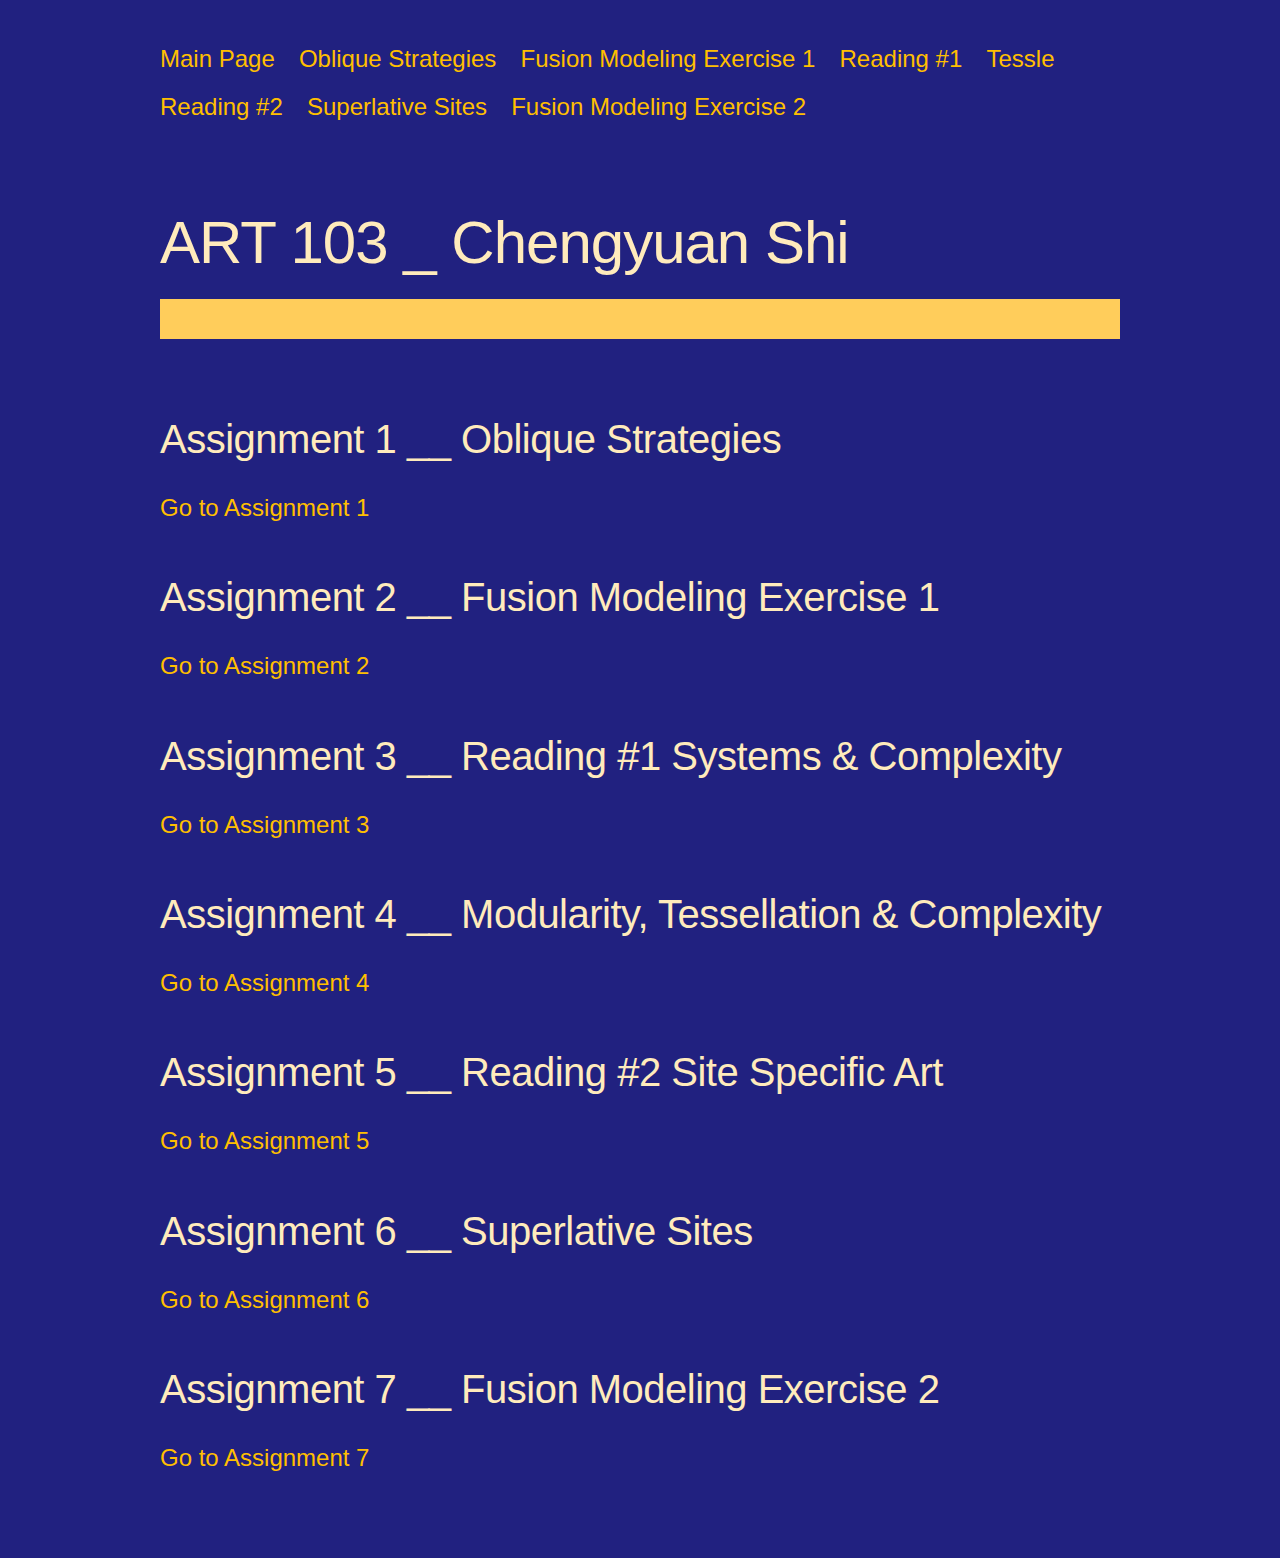
<file: index.html>
<!DOCTYPE html>
<html lang="en">
<head>

  <!-- Basic Page Needs –––––––––––––––––––––––––––––––––––––––––– -->
  <meta charset="utf-8">
  <title>art103</title>
  <meta name="description" content="">
  <meta name="author" content="">

  <!-- Mobile Specific Metas ––––––––––––––––––––––––––––––––––––– -->
  <meta name="viewport" content="width=device-width, initial-scale=1">

  <!-- FONT ––––––––––––––––––––––––––––––––––––––––------–––––––– -->
  <link href="//fonts.googleapis.com/css?family=Raleway:400,300,600" rel="stylesheet" type="text/css">
  <link href="https://fonts.cdnfonts.com/css/turner-new-bold" rel="stylesheet">
  <link href="https://fonts.cdnfonts.com/css/garant-pro" rel="stylesheet">

  <!-- CSS & JS –––––––––––––––––––––––––––––––––––––––––––––––––– -->  
  <script type="text/javascript"  src="http://ajax.googleapis.com/ajax/libs/jquery/1.9.0/jquery.min.js"></script>                   <script type="text/javascript" src="css/overlaypopup.js"> </script>  
  <link rel="stylesheet" href="css/normalize.css">
  <link rel="stylesheet" href="css/skeleton.css">
  <link rel="stylesheet" href="css/overlaypopup.css" />
  <link rel="stylesheet" href="css/custom.css">


  <!-- Favicon –––––––––––––––––––––––––––––––––––––––––––––––––– -->
  <link rel="icon" type="image/png" href="images/favicon.png">

</head>
<body>

<nav class="navbar">
      <div class="container nav_pad">  
        <ul>
         <li><a class="navbar-link" href="index.html">Main Page</a></li>
         <li><a class="navbar-link" href="p1.html"> Oblique Strategies</a></li>
         <li><a class="navbar-link" href="p2.html"> Fusion Modeling Exercise 1</a></li>
         <li><a class="navbar-link" href="p3.html"> Reading #1</a></li>
         <li><a class="navbar-link" href="p4.html"> Tessle</a></li>
         <li><a class="navbar-link" href="p5.html"> Reading #2</a></li>
         <li><a class="navbar-link" href="p6.html"> Superlative Sites</a></li>
         <li><a class="navbar-link" href="p7.html"> Fusion Modeling Exercise 2</a></li>
        </ul>
      </div>     
</nav>


  <!-- Primary Page Layout
  –––––––––––––––––––––––––––––––––––––––––––––––––– -->
  <div class="container">

  
    <div class="row section">

        <header id="header" class="twelve columns">
        <h1>ART 103 _ Chengyuan Shi</h1>

            <div class="statement_text"> 

            <br>
            </div>

        </header>


    </div>

      
      <div class="row section">
          
        <div class="twelve columns">
        
         <h5>Assignment 1 __ Oblique Strategies</h5>
		 <p>

        
            
               <a href="p1.html" >Go to Assignment 1</a>
        
        
         </p>
         
         
          <h5>Assignment 2 __ Fusion Modeling Exercise 1</h5>
		 <p>

        
            
               <a href="p2.html" >Go to Assignment 2</a>
        
        
         </p>
         
         
          </p>
         
         
          <h5>Assignment 3 __ Reading #1  Systems & Complexity</h5>
		 <p>

        
            
               <a href="p3.html" >Go to Assignment 3</a>
        
        
         </p>
         <h5>Assignment 4 __  Modularity, Tessellation & Complexity</h5>
     <p>

        
            
               <a href="p4.html" >Go to Assignment 4</a>
        
        
         </p>
        
        <h5>Assignment 5 __  Reading #2  Site Specific Art</h5>
     <p>

        
            
               <a href="p5.html" >Go to Assignment 5</a>
        
        
         </p>

        <h5>Assignment 6 __  Superlative Sites</h5>
     <p>

        
            
               <a href="p6.html" >Go to Assignment 6</a>
        
        
         </p>
         <h5>Assignment 7 __  Fusion Modeling Exercise 2</h5>
     <p>

        
            
               <a href="p7.html" >Go to Assignment 7</a>
        
        
         </p>

     </div>

      
     
        
    
      
    </div>

   
  </div>

    
    <!-- end of MAIN container /////////////////-->
	
	
	<!-- ///////START of Overlay and pops for videos ///////////////////////////////////////////////////////////////// -->
	
<div class="overlay-bg"> </div>
    
    <div class="overlay-content popup1">
    
    <!--   sketch content here///////////////// -->
  
    
    <button class="close-btn">X</button>
</div>
    
    <div class="overlay-content popup2">
    
	  <!-- sketch content here/////////////////-->
    
    <button class="close-btn">X</button>
</div>
    
</body>
</html>
</file>
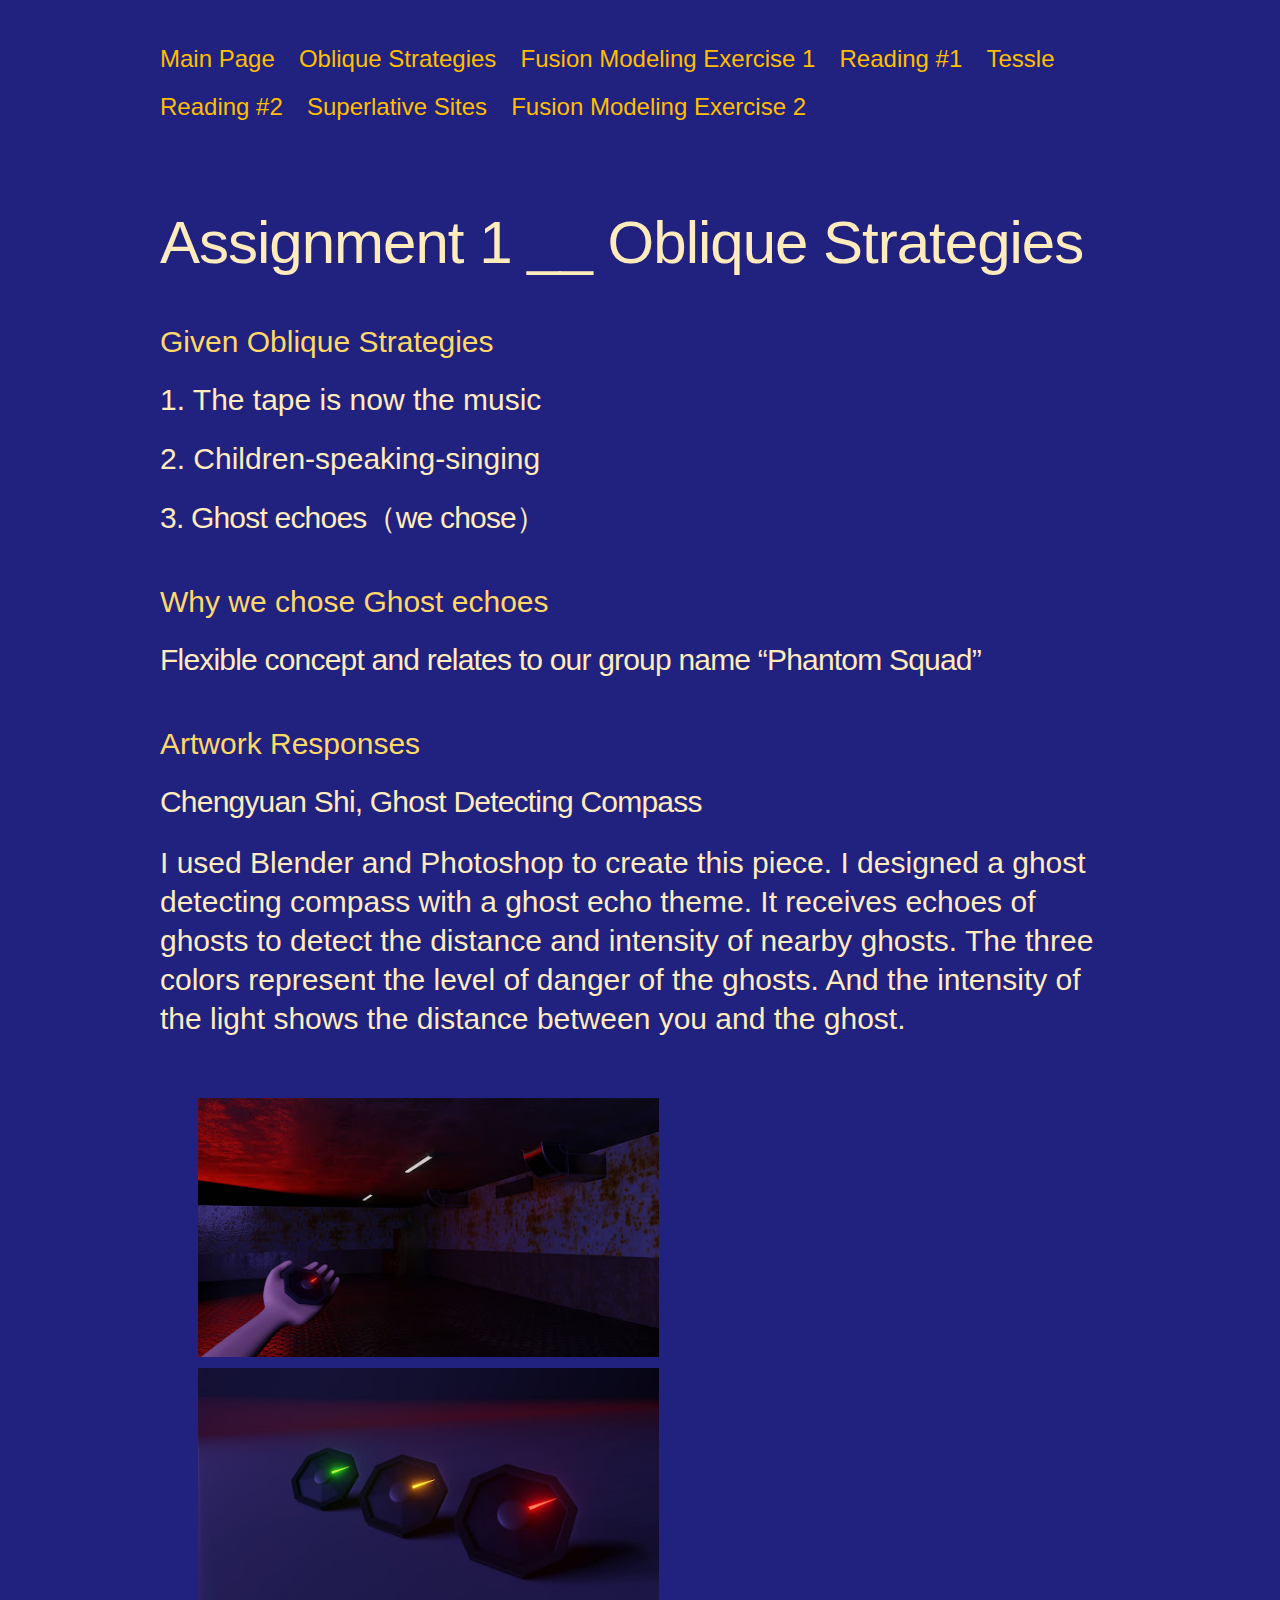
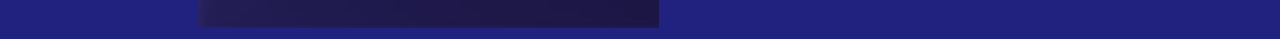
<file: p1.html>
<!DOCTYPE html>
<html lang="en">
<head>

  <!-- Basic Page Needs –––––––––––––––––––––––––––––––––––––––––– -->
  <meta charset="utf-8">
  <title>art103</title>
  <meta name="description" content="">
  <meta name="author" content="">

  <!-- Mobile Specific Metas ––––––––––––––––––––––––––––––––––––– -->
  <meta name="viewport" content="width=device-width, initial-scale=1">

  <!-- FONT ––––––––––––––––––––––––––––––––––––––––------–––––––– -->
  <link href="//fonts.googleapis.com/css?family=Raleway:400,300,600" rel="stylesheet" type="text/css">
  <link href="https://fonts.cdnfonts.com/css/turner-new-bold" rel="stylesheet">
  <link href="https://fonts.cdnfonts.com/css/garant-pro" rel="stylesheet">

  <!-- CSS & JS –––––––––––––––––––––––––––––––––––––––––––––––––– -->  
  <script type="text/javascript"  src="http://ajax.googleapis.com/ajax/libs/jquery/1.9.0/jquery.min.js"></script>                   <script type="text/javascript" src="css/overlaypopup.js"> </script>  
  <link rel="stylesheet" href="css/normalize.css">
  <link rel="stylesheet" href="css/skeleton.css">
  <link rel="stylesheet" href="css/overlaypopup.css" />
  <link rel="stylesheet" href="css/custom.css">

  <!-- Favicon –––––––––––––––––––––––––––––––––––––––––––––––––– -->
  <link rel="icon" type="image/png" href="images/favicon.png">

</head>
<body>

<!-- NAVIGATION AT the TOP is Here-->

<nav class="navbar">
      <div class="container nav_pad">  
        <ul>
         <li><a class="navbar-link" href="index.html">Main Page</a></li>
         <li><a class="navbar-link" href="p1.html"> Oblique Strategies</a></li>
         <li><a class="navbar-link" href="p2.html"> Fusion Modeling Exercise 1</a></li>
         <li><a class="navbar-link" href="p3.html"> Reading #1</a></li>
         <li><a class="navbar-link" href="p4.html"> Tessle</a></li>
         <li><a class="navbar-link" href="p5.html"> Reading #2</a></li>
         <li><a class="navbar-link" href="p6.html"> Superlative Sites</a></li>
         <li><a class="navbar-link" href="p7.html"> Fusion Modeling Exercise 2</a></li>
        </ul>
      </div>     
</nav>

  
       

  <!-- Primary Page Layout
  –––––––––––––––––––––––––––––––––––––––––––––––––– -->
  <div class="container">

  
   <div class="row section">
  <header id="header" class="twelve columns">
    <h1>Assignment 1 __ Oblique Strategies</h1>
      
<br>
<h2>
Given Oblique Strategies
</h2>
<h3>
1. The tape is now the music</h3>
<h3>
2. Children-speaking-singing</h3>
<h4>
3. Ghost echoes（we chose）</h4>
<br>

<h2>
Why we chose Ghost echoes
</h2>
<h4>
Flexible concept and relates to our group name  “Phantom Squad”</h4>
<br>
<h2>
Artwork Responses
</h2>

<h4>
Chengyuan Shi, Ghost Detecting Compass</h4>
<h3>
I used Blender and Photoshop to create this piece. I designed a ghost detecting compass with a ghost echo theme. It receives echoes of ghosts to detect the distance and intensity of nearby ghosts. The three colors represent the level of danger of the ghosts. And the intensity of the light shows  the distance between you and the ghost.
</h3>


<!-- <br> -->


    
  </header>
  </div>

     
<!-- NOTE!: For each row section make sure your column divs add up to 12. so 4+8, 6+6, 2+10, etc.-->


   
      
       <div class="six columns">    
       
       <a href="images/scence.jpg" > <img src="images/scence.jpg" class="u-full-width"/>   </a>
     

        
      </div>
      
     <div class="six columns">    
       
         <a href="images/compass.jpg" > <img src="images/compass.jpg" class="u-full-width"/>   </a>
        
      </div>
      


  
       

       
      
      


      
  

   
   
   <!-- end of MAIN container /////////////////-->
   
  </div>

    
	
	
	<!-- ///////START of Overlay and pops for videos ///////////////////////////////////////////////////////////////// -->
	
<div class="overlay-bg"> </div>
    
    <div class="overlay-content popup1">
    
    <!--   sketch content here///////////////// -->
  
    
    <button class="close-btn">X</button>
</div>
    
    <div class="overlay-content popup2">
    
	  <!-- sketch content here/////////////////-->
    
    <button class="close-btn">X</button>
</div>
    
</body>
</html>
</file>
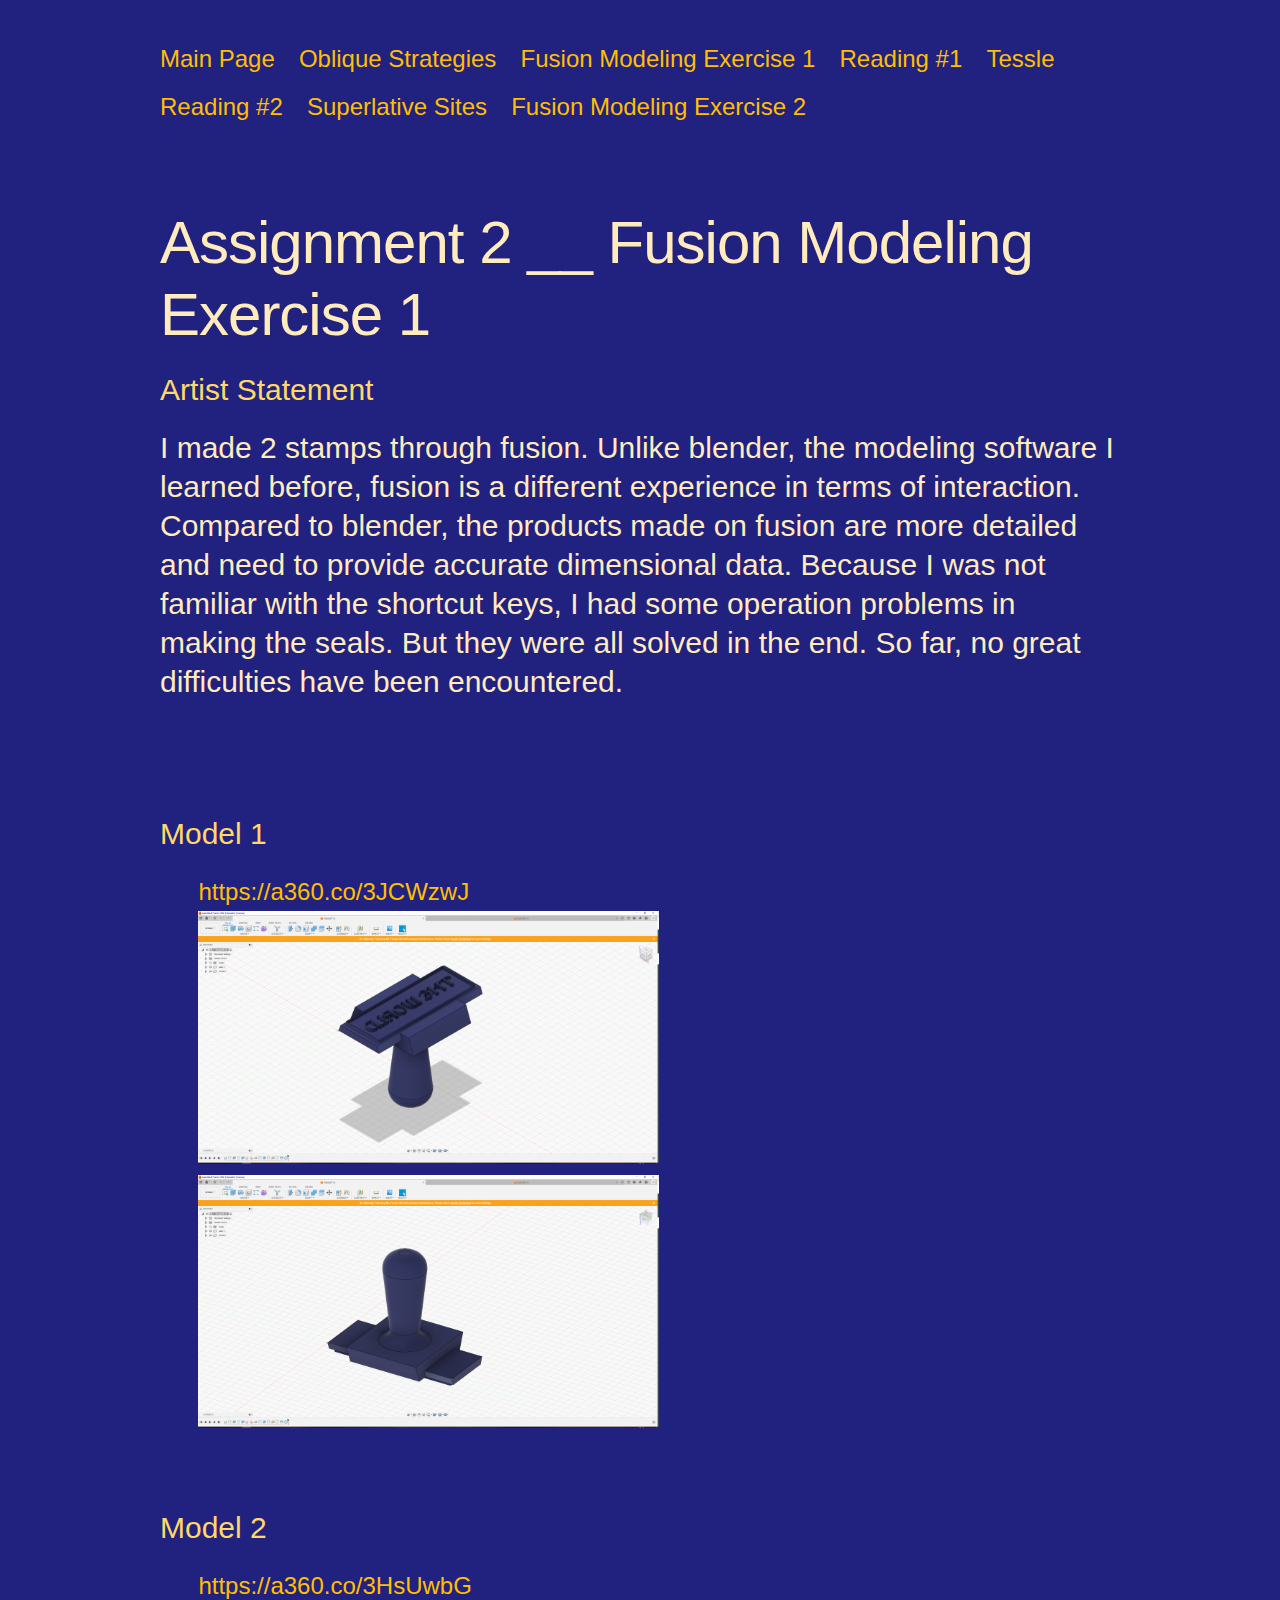
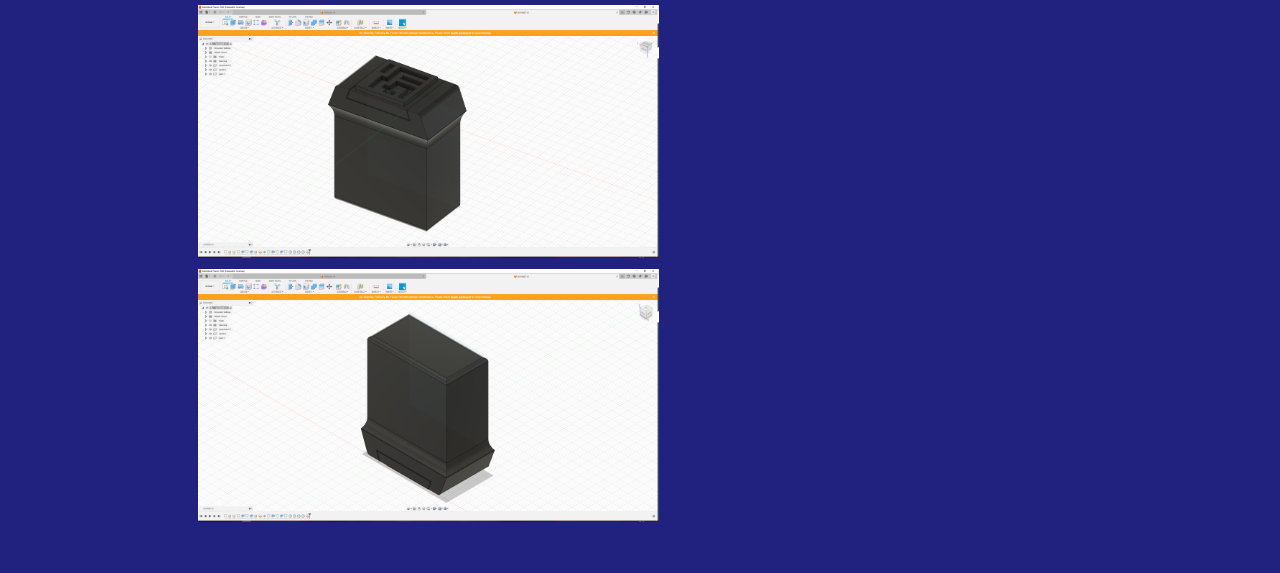
<file: p2.html>
<!DOCTYPE html>
<html lang="en">
<head>

  <!-- Basic Page Needs –––––––––––––––––––––––––––––––––––––––––– -->
  <meta charset="utf-8">
  <title>art103</title>
  <meta name="description" content="">
  <meta name="author" content="">

  <!-- Mobile Specific Metas ––––––––––––––––––––––––––––––––––––– -->
  <meta name="viewport" content="width=device-width, initial-scale=1">

  <!-- FONT ––––––––––––––––––––––––––––––––––––––––------–––––––– -->
  <link href="//fonts.googleapis.com/css?family=Raleway:400,300,600" rel="stylesheet" type="text/css">
  <link href="https://fonts.cdnfonts.com/css/turner-new-bold" rel="stylesheet">
  <link href="https://fonts.cdnfonts.com/css/garant-pro" rel="stylesheet">

  <!-- CSS & JS –––––––––––––––––––––––––––––––––––––––––––––––––– -->  
  <script type="text/javascript"  src="http://ajax.googleapis.com/ajax/libs/jquery/1.9.0/jquery.min.js"></script>                   <script type="text/javascript" src="css/overlaypopup.js"> </script>  
  <link rel="stylesheet" href="css/normalize.css">
  <link rel="stylesheet" href="css/skeleton.css">
  <link rel="stylesheet" href="css/overlaypopup.css" />
  <link rel="stylesheet" href="css/custom.css">

  <!-- Favicon –––––––––––––––––––––––––––––––––––––––––––––––––– -->
  <link rel="icon" type="image/png" href="images/favicon.png">

</head>
<body>

<!-- NAVIGATION AT the TOP is Here-->

<nav class="navbar">
      <div class="container nav_pad">  
        <ul>
         <li><a class="navbar-link" href="index.html">Main Page</a></li>
         <li><a class="navbar-link" href="p1.html"> Oblique Strategies</a></li>
         <li><a class="navbar-link" href="p2.html"> Fusion Modeling Exercise 1</a></li>
         <li><a class="navbar-link" href="p3.html"> Reading #1</a></li>
         <li><a class="navbar-link" href="p4.html"> Tessle</a></li>
         <li><a class="navbar-link" href="p5.html"> Reading #2</a></li>
         <li><a class="navbar-link" href="p6.html"> Superlative Sites</a></li>
         <li><a class="navbar-link" href="p7.html"> Fusion Modeling Exercise 2</a></li>
        </ul>
      </div>     
</nav>

  
       

  <!-- Primary Page Layout
  –––––––––––––––––––––––––––––––––––––––––––––––––– -->
  <div class="container">

  
   <div class="row section">
  <header id="header" class="twelve columns">
    <h1>Assignment 2 __ Fusion Modeling Exercise 1</h1>
      

<h2>
Artist Statement
</h2>
<h3>
I made 2 stamps through fusion. Unlike blender, the modeling software I learned before, fusion is a different experience in terms of interaction. Compared to blender, the products made on fusion are more detailed and need to provide accurate dimensional data. Because I was not familiar with the shortcut keys, I had some operation problems in making the seals. But they were all solved in the end. So far, no great difficulties have been encountered.

</h3>
<br>


    
  </header>
  </div>

     
<!-- NOTE!: For each row section make sure your column divs add up to 12. so 4+8, 6+6, 2+10, etc.-->


 <div class="row section">
      <h2>
Model 1

</h2>


       <div class="six columns">  
       <a href="https://a360.co/3JCWzwJ">https://a360.co/3JCWzwJ</a>  
       
       <a href="images/stamp01.png" > <img src="images/stamp01.png" class="u-full-width"/>   </a>
     

        
      </div>
      
     <div class="six columns">    
       
         <a href="images/stamp01-2.png" > <img src="images/stamp01-2.png" class="u-full-width"/>   </a>
        
      </div>
      
       </div>

       
     
         <div class="row section">
                  <h2>Model 2
</h2>

      
       <div class="six columns">    
       <a href="https://a360.co/3HsUwbG">https://a360.co/3HsUwbG</a>  
       <a href="images/stamp02-2.png" > <img src="images/stamp02-2.png" class="u-full-width"/>   </a>
     

        
      </div>
      
     <div class="six columns">    
       
         <a href="images/stamp02-1.png" > <img src="images/stamp02-1.png" class="u-full-width"/>   </a>
        
      </div>
      
       </div>
     
   
   <!-- end of MAIN container /////////////////-->
   
  </div>

    
  
  
  <!-- ///////START of Overlay and pops for videos ///////////////////////////////////////////////////////////////// -->
  
<div class="overlay-bg"> </div>
    
    <div class="overlay-content popup1">
    
    <!--   sketch content here///////////////// -->
  
    
    <button class="close-btn">X</button>
</div>
    
    <div class="overlay-content popup2">
    
    <!-- sketch content here/////////////////-->
    
    <button class="close-btn">X</button>
</div>
    
</body>
</html>
</file>
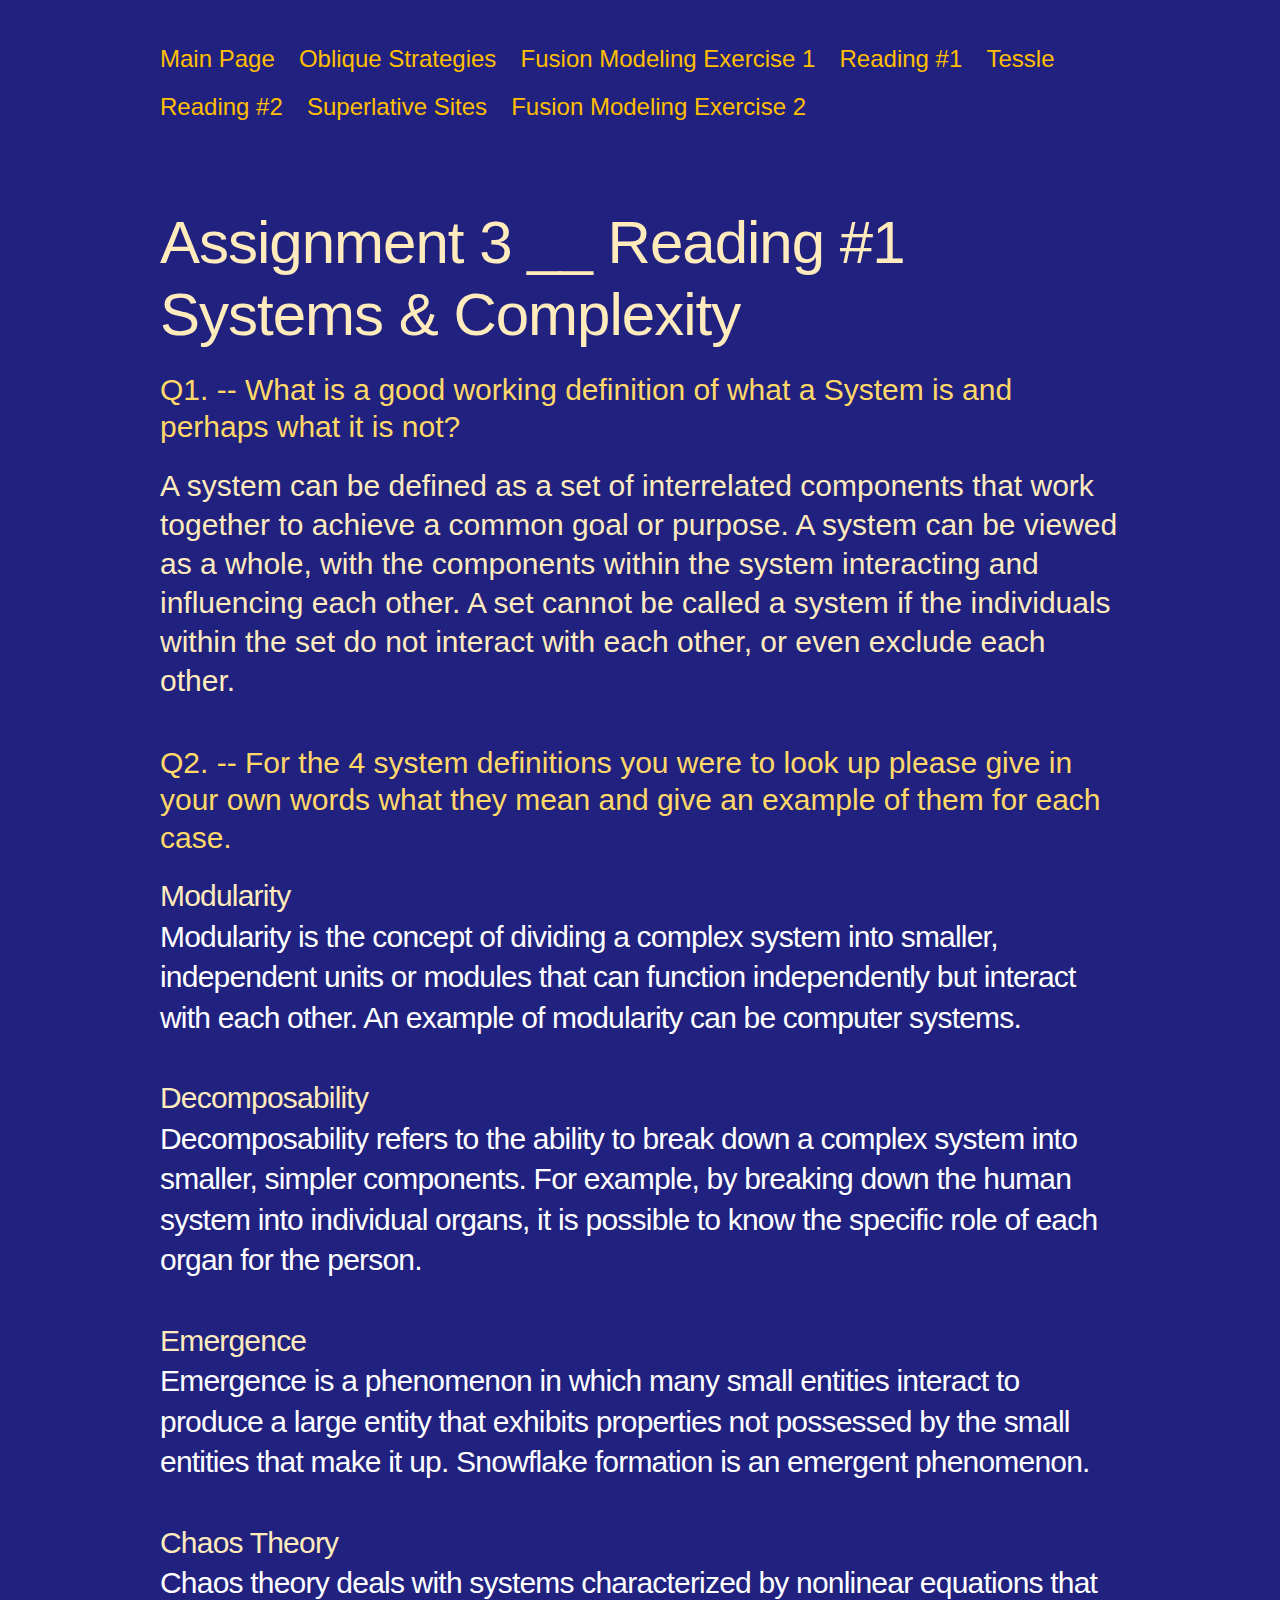
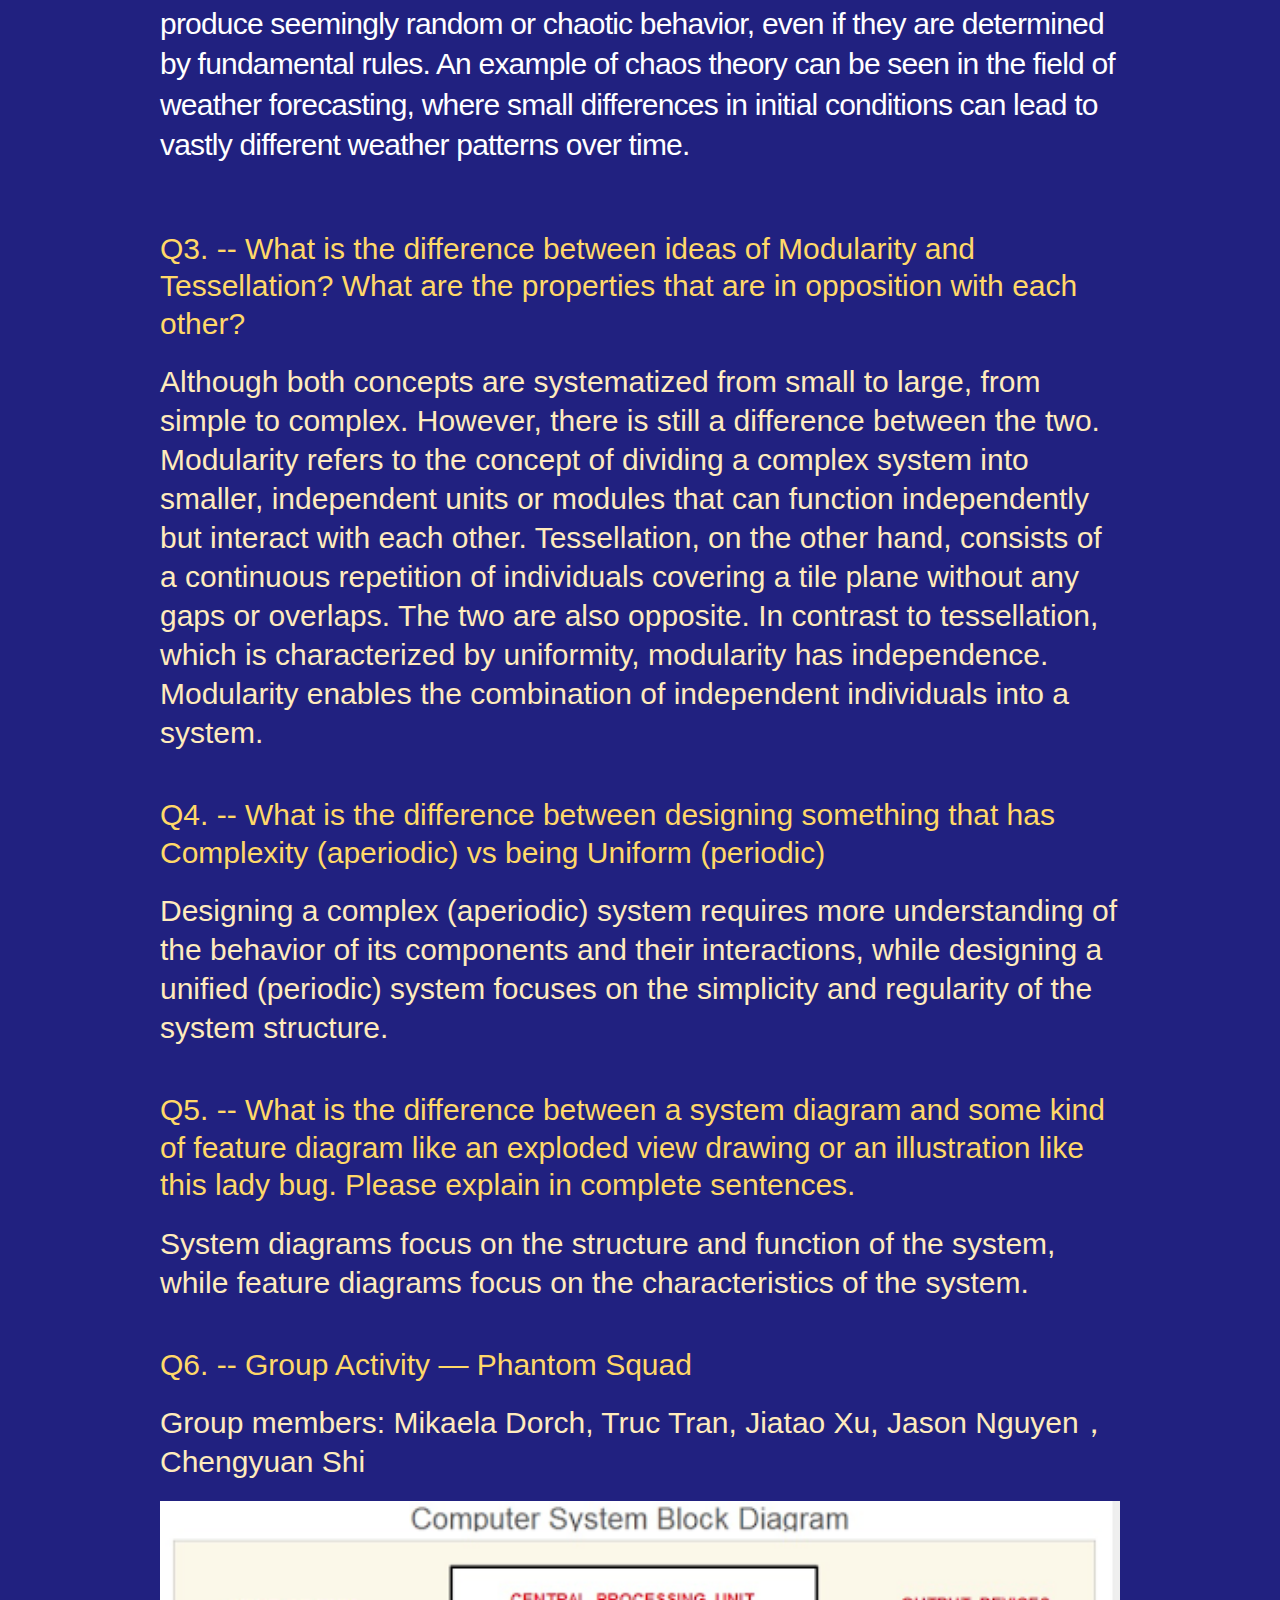
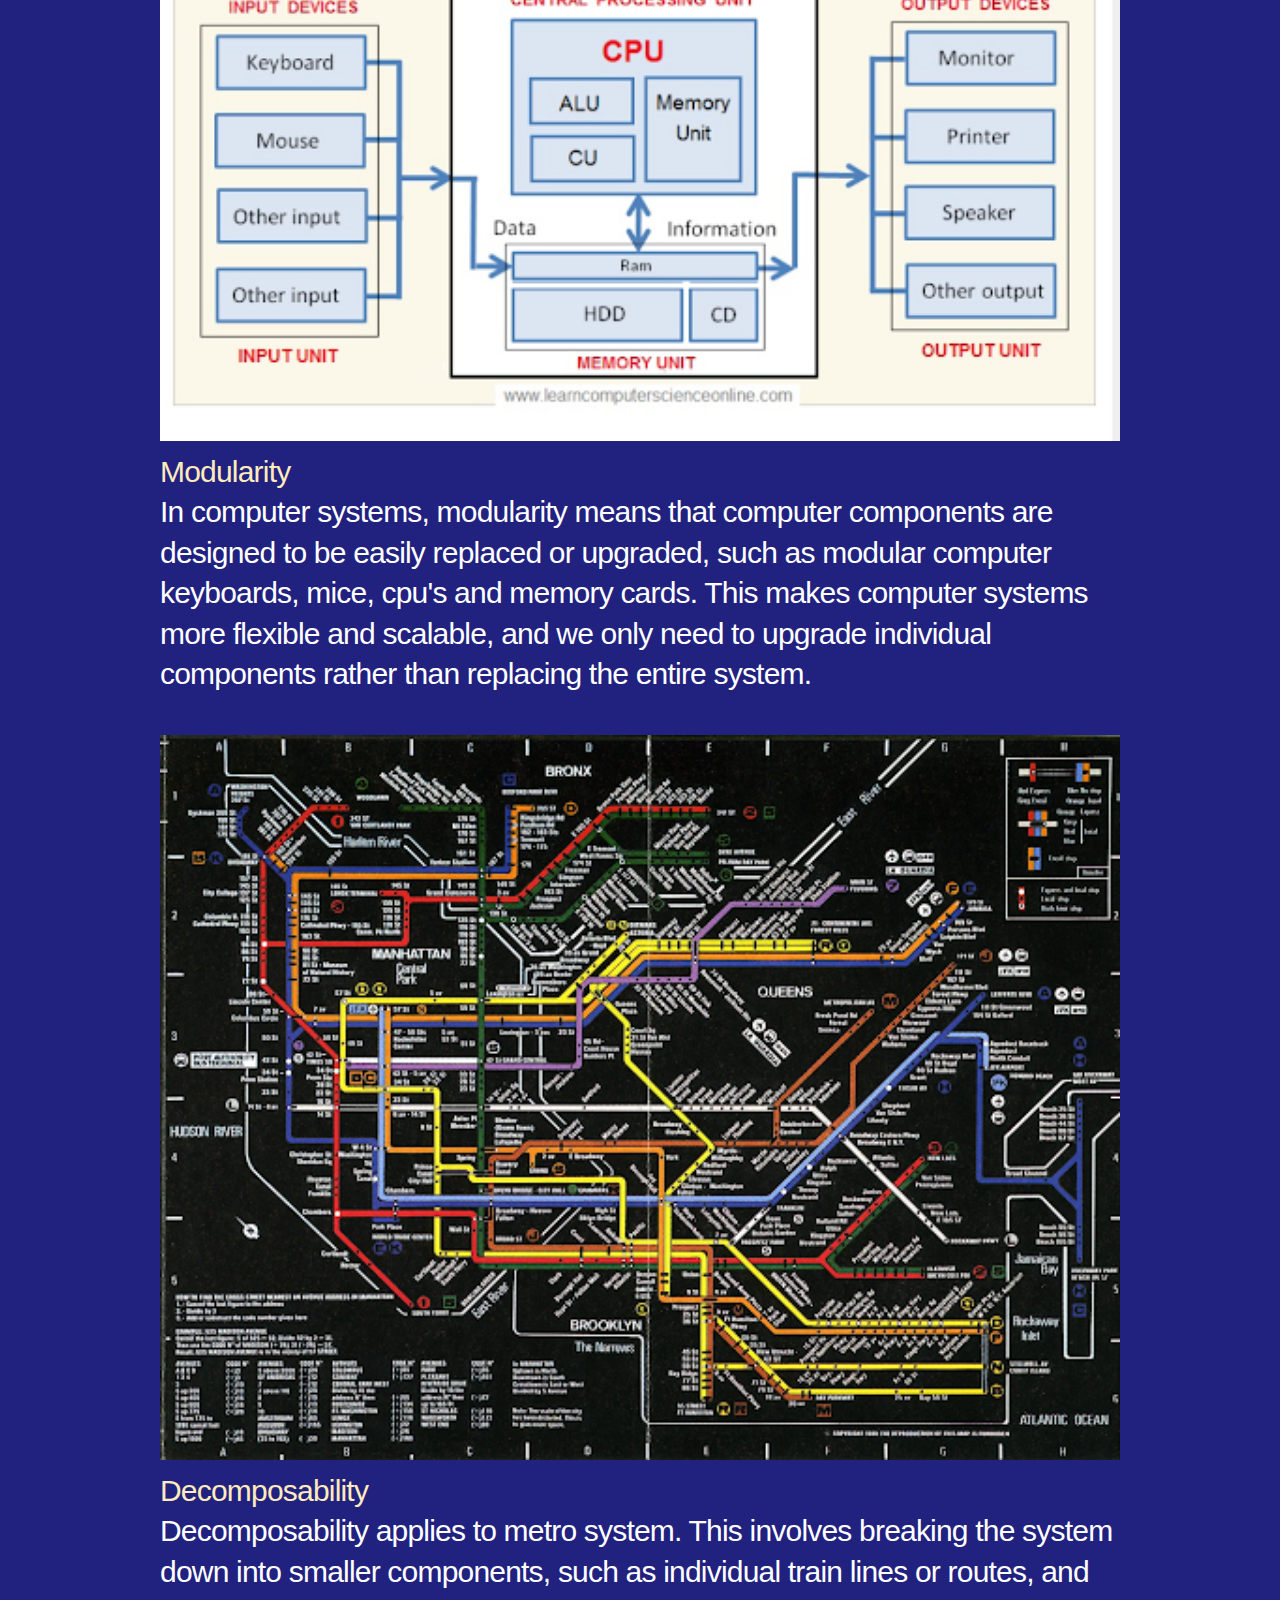
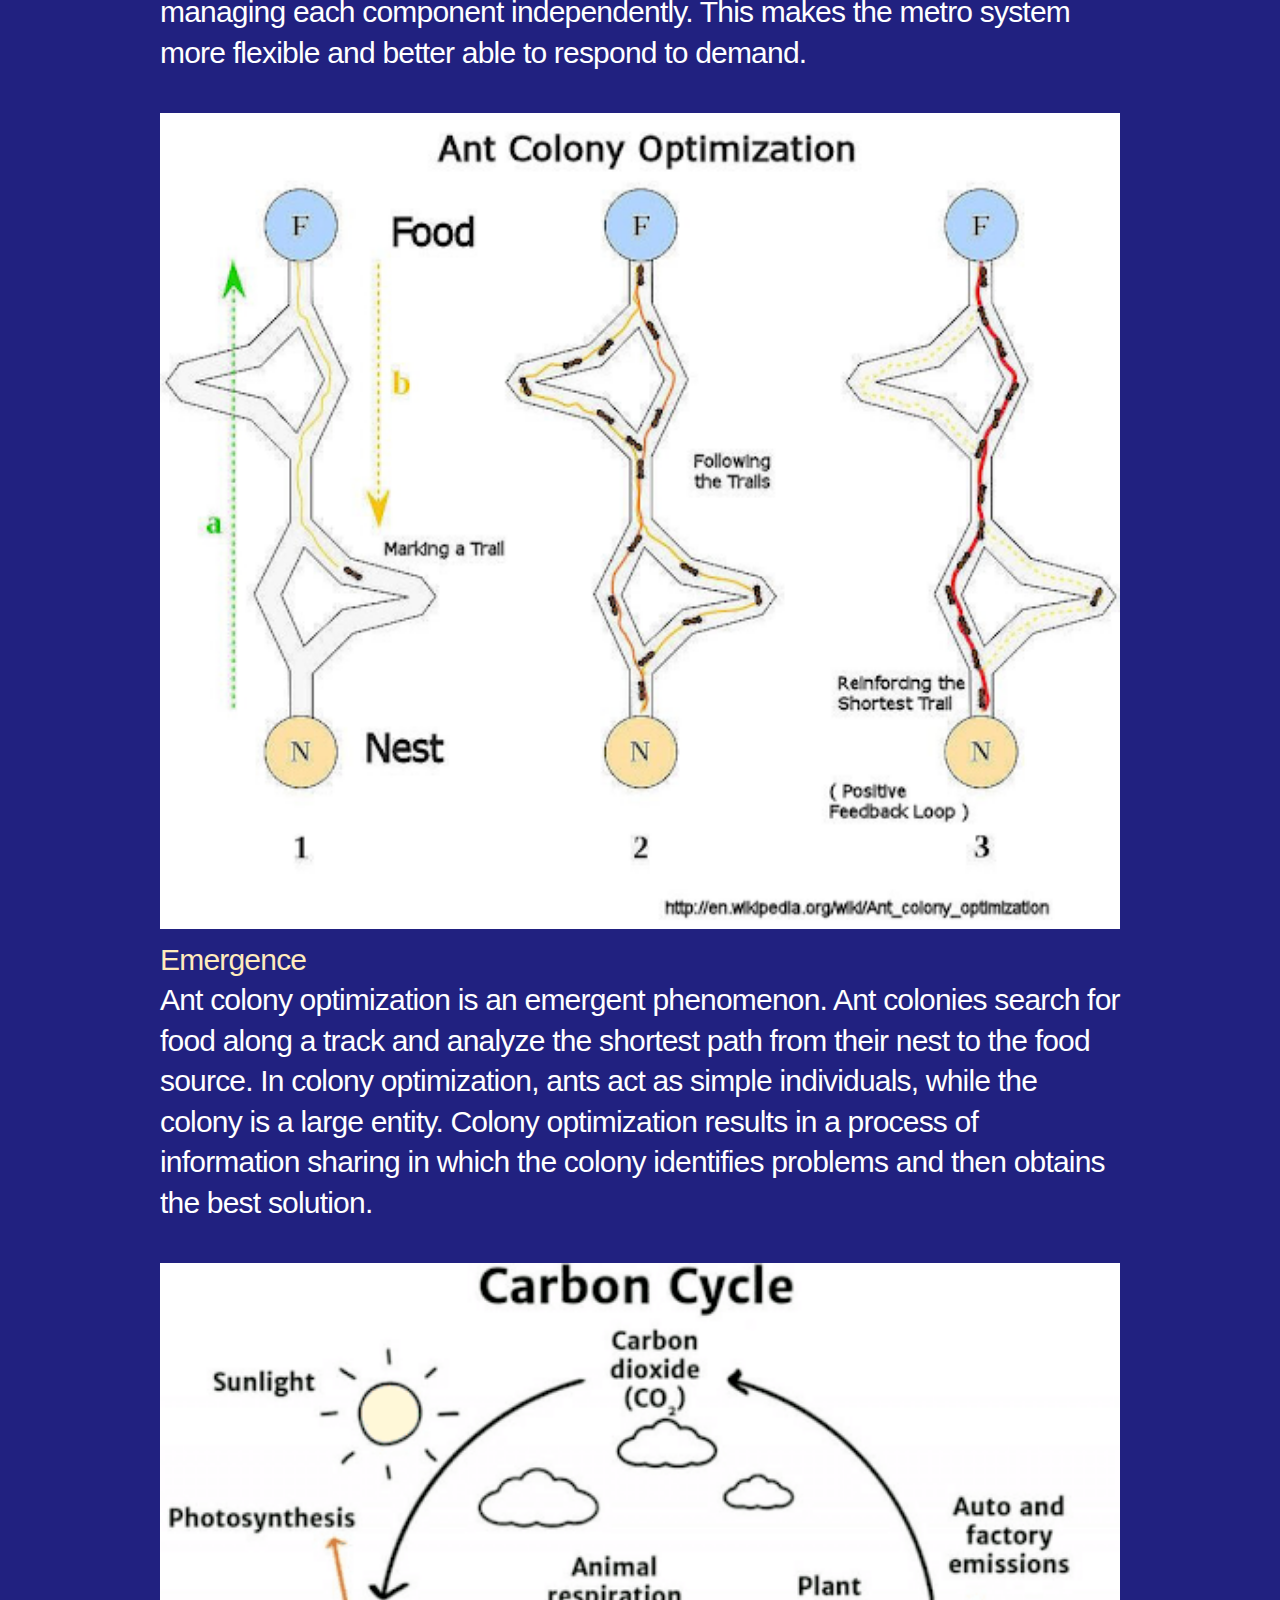
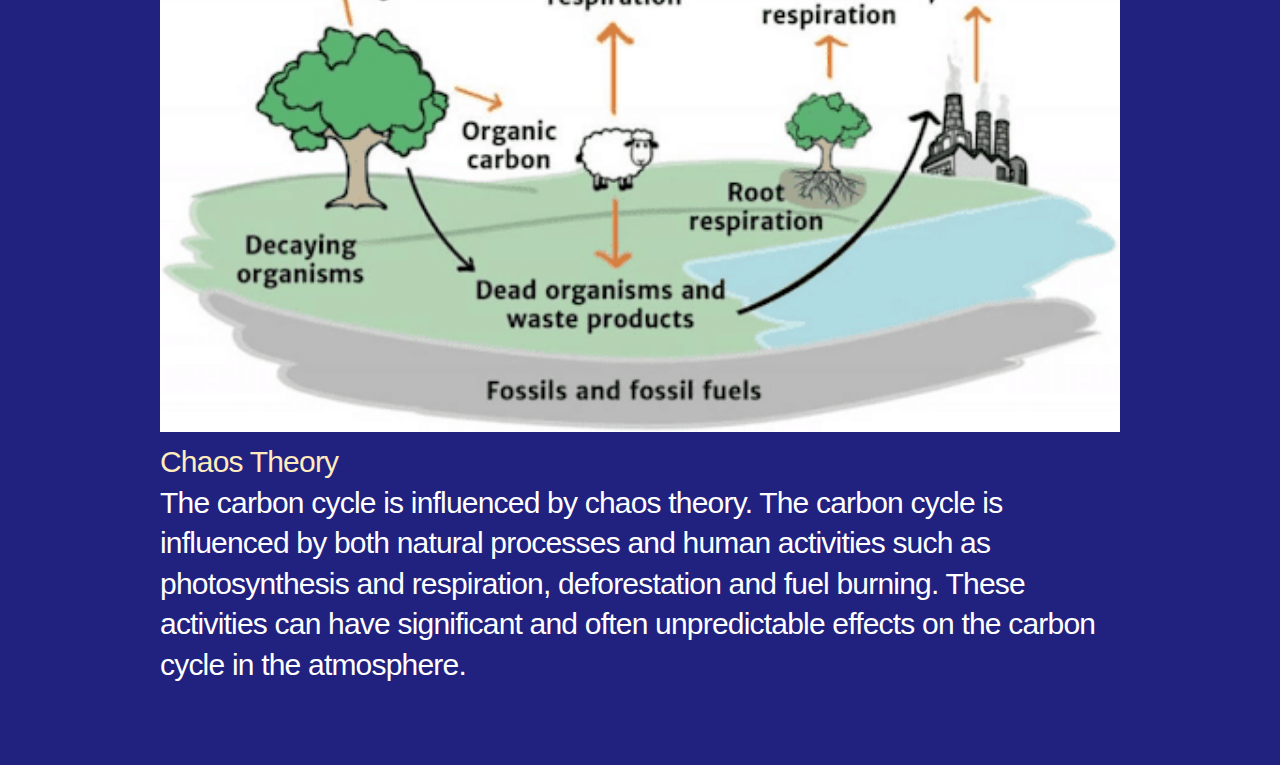
<file: p3.html>
<!DOCTYPE html>
<html lang="en">
<head>

  <!-- Basic Page Needs –––––––––––––––––––––––––––––––––––––––––– -->
  <meta charset="utf-8">
  <title>art103</title>
  <meta name="description" content="">
  <meta name="author" content="">

  <!-- Mobile Specific Metas ––––––––––––––––––––––––––––––––––––– -->
  <meta name="viewport" content="width=device-width, initial-scale=1">

  <!-- FONT ––––––––––––––––––––––––––––––––––––––––------–––––––– -->
  <link href="//fonts.googleapis.com/css?family=Raleway:400,300,600" rel="stylesheet" type="text/css">
  <link href="https://fonts.cdnfonts.com/css/turner-new-bold" rel="stylesheet">
  <link href="https://fonts.cdnfonts.com/css/garant-pro" rel="stylesheet">

  <!-- CSS & JS –––––––––––––––––––––––––––––––––––––––––––––––––– -->  
  <script type="text/javascript"  src="http://ajax.googleapis.com/ajax/libs/jquery/1.9.0/jquery.min.js"></script>                   <script type="text/javascript" src="css/overlaypopup.js"> </script>  
  <link rel="stylesheet" href="css/normalize.css">
  <link rel="stylesheet" href="css/skeleton.css">
  <link rel="stylesheet" href="css/overlaypopup.css" />
  <link rel="stylesheet" href="css/custom.css">

  <!-- Favicon –––––––––––––––––––––––––––––––––––––––––––––––––– -->
  <link rel="icon" type="image/png" href="images/favicon.png">

</head>
<body>

<!-- NAVIGATION AT the TOP is Here-->

<nav class="navbar">
      <div class="container nav_pad">  
        <ul>
         <li><a class="navbar-link" href="index.html">Main Page</a></li>
         <li><a class="navbar-link" href="p1.html"> Oblique Strategies</a></li>
         <li><a class="navbar-link" href="p2.html"> Fusion Modeling Exercise 1</a></li>
         <li><a class="navbar-link" href="p3.html"> Reading #1</a></li>
         <li><a class="navbar-link" href="p4.html"> Tessle</a></li>
        <li><a class="navbar-link" href="p5.html"> Reading #2</a></li>
        <li><a class="navbar-link" href="p6.html"> Superlative Sites</a></li>
        <li><a class="navbar-link" href="p7.html"> Fusion Modeling Exercise 2</a></li>
        </ul>
      </div>     
</nav>

  
       

  <!-- Primary Page Layout
  –––––––––––––––––––––––––––––––––––––––––––––––––– -->
  <div class="container">

  
   <div class="row section">
  <header id="header" class="twelve columns">
    <h1>Assignment 3 __ Reading #1  Systems & Complexity</h1>
      

<h2>
Q1. -- What is a good working definition of what a System is and perhaps what it is not?
</h2>
<h3>
A system can be defined as a set of interrelated components that work together to achieve a common goal or purpose. A system can be viewed as a whole, with the components within the system interacting and influencing each other. A set cannot be called a system if the individuals within the set do not interact with each other, or even exclude each other.
</h3>
<br>

<h2>
Q2. -- For the 4 system definitions you were to look up please give in your own words what they mean and give an example of them for each case.

</h2>
<h4>
Modularity
<br>
<p style="color:#ffffff;">Modularity is the concept of dividing a complex system into smaller, independent units or modules that can function independently but interact with each other. An example of modularity can be computer systems.</p>
Decomposability
<br>
<p style="color:#ffffff;">
Decomposability refers to the ability to break down a complex system into smaller, simpler components. For example, by breaking down the human system into individual organs, it is possible to know the specific role of each organ for the person.</p>
Emergence <br>
<p style="color:#ffffff;"> Emergence is a phenomenon in which many small entities interact to produce a large entity that exhibits properties not possessed by the small entities that make it up. Snowflake formation is an emergent phenomenon.</p>
Chaos Theory<br>
<p style="color:#ffffff;">Chaos theory deals with systems characterized by nonlinear equations that produce seemingly random or chaotic behavior, even if they are determined by fundamental rules. An example of chaos theory can be seen in the field of weather forecasting, where small differences in initial conditions can lead to vastly different weather patterns over time.</p>

</h4>

<br>

<h2>
Q3. -- What is the difference between ideas of Modularity and Tessellation? What are the properties that are in opposition with each other?

</h2>
<h3>
Although both concepts are systematized from small to large, from simple to complex. However, there is still a difference between the two. Modularity refers to the concept of dividing a complex system into smaller, independent units or modules that can function independently but interact with each other. Tessellation, on the other hand, consists of a continuous repetition of individuals covering a tile plane without any gaps or overlaps. 
The two are also opposite. In contrast to tessellation, which is characterized by uniformity, modularity has independence. Modularity enables the combination of independent individuals into a system.
</h3>
<br>

<h2>
Q4. -- What is the difference between designing something that has Complexity (aperiodic) vs being Uniform (periodic)

</h2>
<h3>
Designing a complex (aperiodic) system requires more understanding of the behavior of its components and their interactions, while designing a unified (periodic) system focuses on the simplicity and regularity of the system structure.

</h3>
<br>

<h2>
Q5. -- What is the difference between a system diagram and some kind of feature diagram like an exploded view drawing or an illustration like this lady bug. Please explain in complete sentences.

</h2>

<h3>
System diagrams focus on the structure and function of the system, while feature diagrams focus on the characteristics of the system.
</h3>
<br>
<h2>
Q6. --  Group Activity — Phantom Squad
<br>
<h3>
Group members: Mikaela Dorch, Truc Tran, Jiatao Xu, Jason Nguyen，Chengyuan Shi
</h3>

</h2>
<h4>
<div class="twelve columns">  
       
       <a href="images/Charts.png" > <img src="images/Charts.png" class="u-full-width"/>   </a>
</div>
Modularity
<br>
<p style="color:#ffffff;">
In computer systems, modularity means that computer components are designed to be easily replaced or upgraded, such as modular computer keyboards, mice, cpu's and memory cards. This makes computer systems more flexible and scalable, and we only need to upgrade individual components rather than replacing the entire system.</p>

<div class="twelve columns">  
       
       <a href="images/Charts3.png" > <img src="images/Charts3.png" class="u-full-width"/>   </a>
Decomposability

<p style="color:#ffffff;">
Decomposability applies to metro system. This involves breaking the system down into smaller components, such as individual train lines or routes, and managing each component independently. This makes the metro system more flexible and better able to respond to demand.</p>

</div>
<div class="twelve columns">  
       
       <a href="images/Charts2.png" > <img src="images/Charts2.png" class="u-full-width"/>   </a>
Emergence <br>
<p style="color:#ffffff;"> Ant colony optimization is an emergent phenomenon. Ant colonies search for food along a track and analyze the shortest path from their nest to the food source. In colony optimization, ants act as simple individuals, while the colony is a large entity. Colony optimization results in a process of information sharing in which the colony identifies problems and then obtains the best solution.</p>

</div>
<div class="twelve columns">  
       
       <a href="images/Charts4.png" > <img src="images/Charts4.png" class="u-full-width"/>   </a>
</div>
Chaos Theory<br>
<p style="color:#ffffff;">The carbon cycle is influenced by chaos theory. The carbon cycle is influenced by both natural processes and human activities such as photosynthesis and respiration, deforestation and fuel burning. These activities can have significant and often unpredictable effects on the carbon cycle in the atmosphere.</p>


</h4>

    
  </header>
  </div>

     
<!-- NOTE!: For each row section make sure your column divs add up to 12. so 4+8, 6+6, 2+10, etc.-->



  
       

       
      
      


      
  

   
   
   <!-- end of MAIN container /////////////////-->
   
  </div>

    
	
	
	<!-- ///////START of Overlay and pops for videos ///////////////////////////////////////////////////////////////// -->
	
<div class="overlay-bg"> </div>
    
    <div class="overlay-content popup1">
    
    <!--   sketch content here///////////////// -->
  
    
    <button class="close-btn">X</button>
</div>
    
    <div class="overlay-content popup2">
    
	  <!-- sketch content here/////////////////-->
    
    <button class="close-btn">X</button>
</div>
    
</body>
</html>
</file>
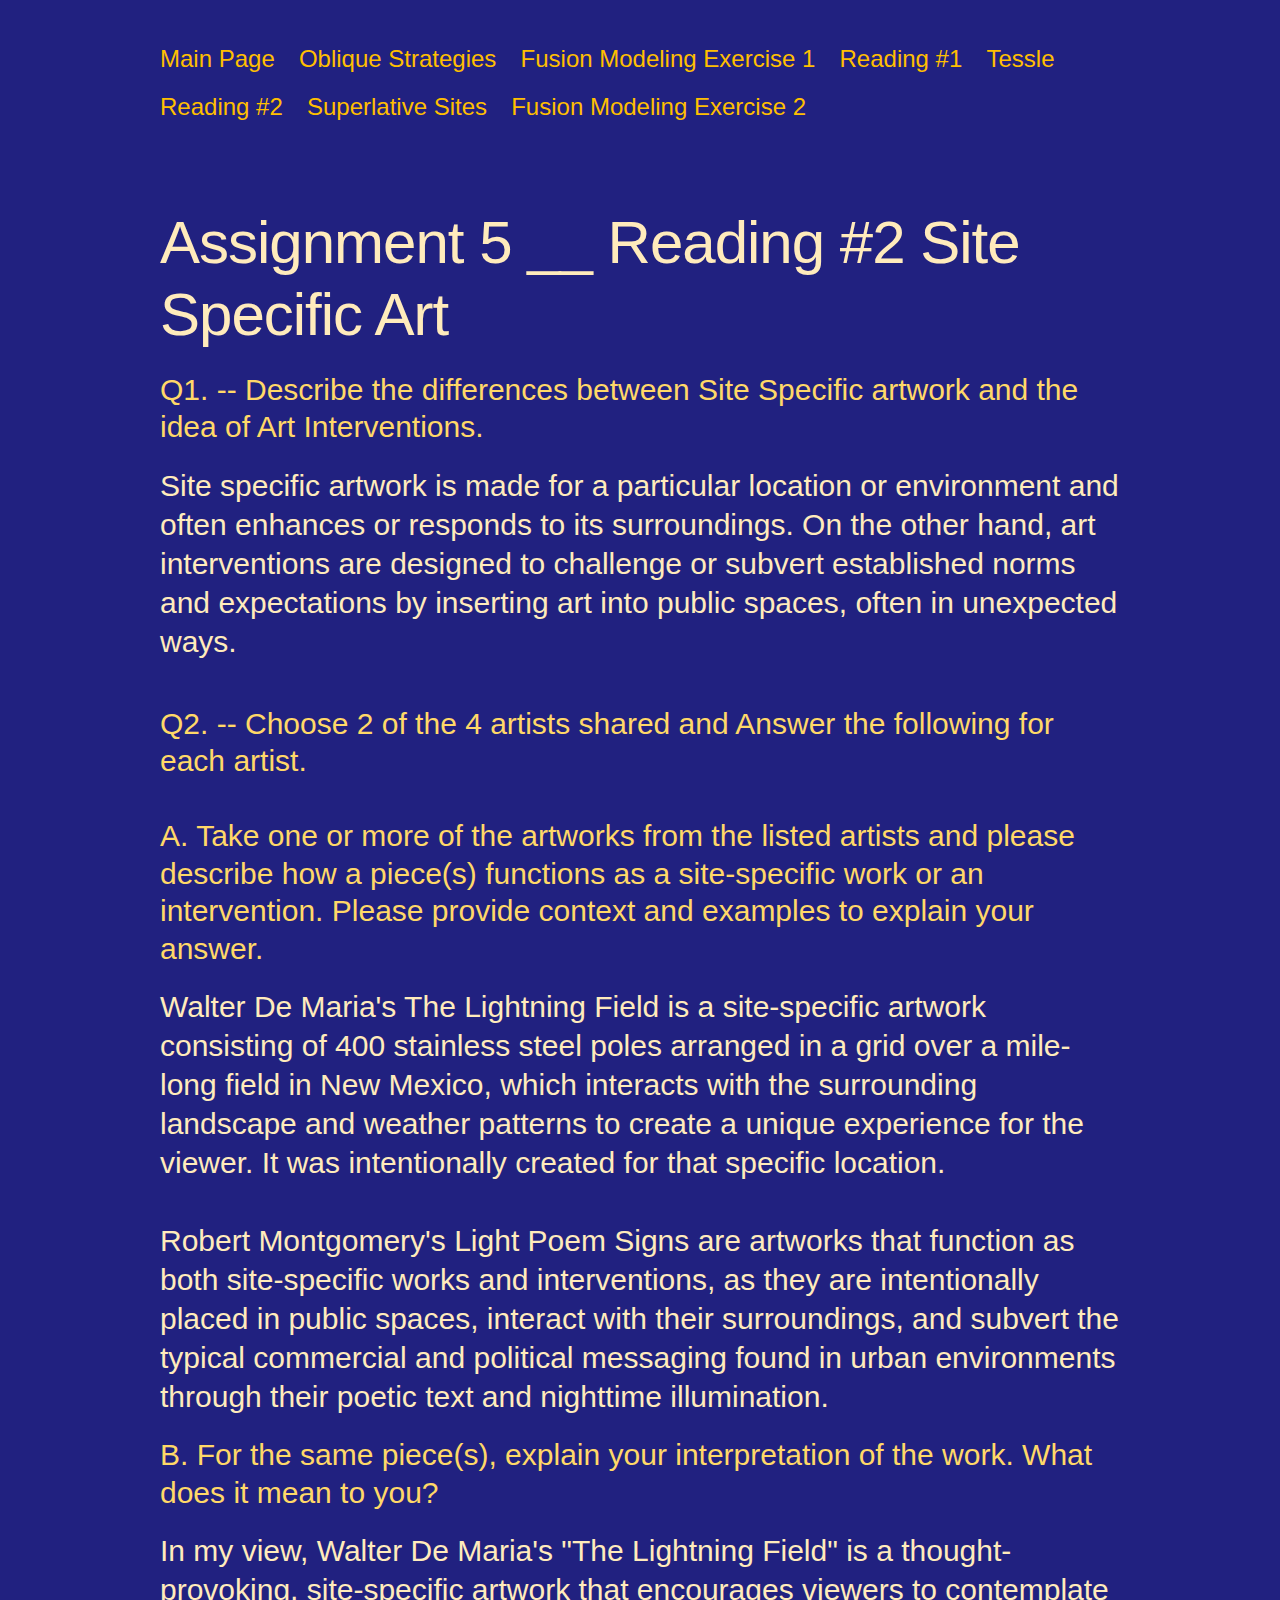
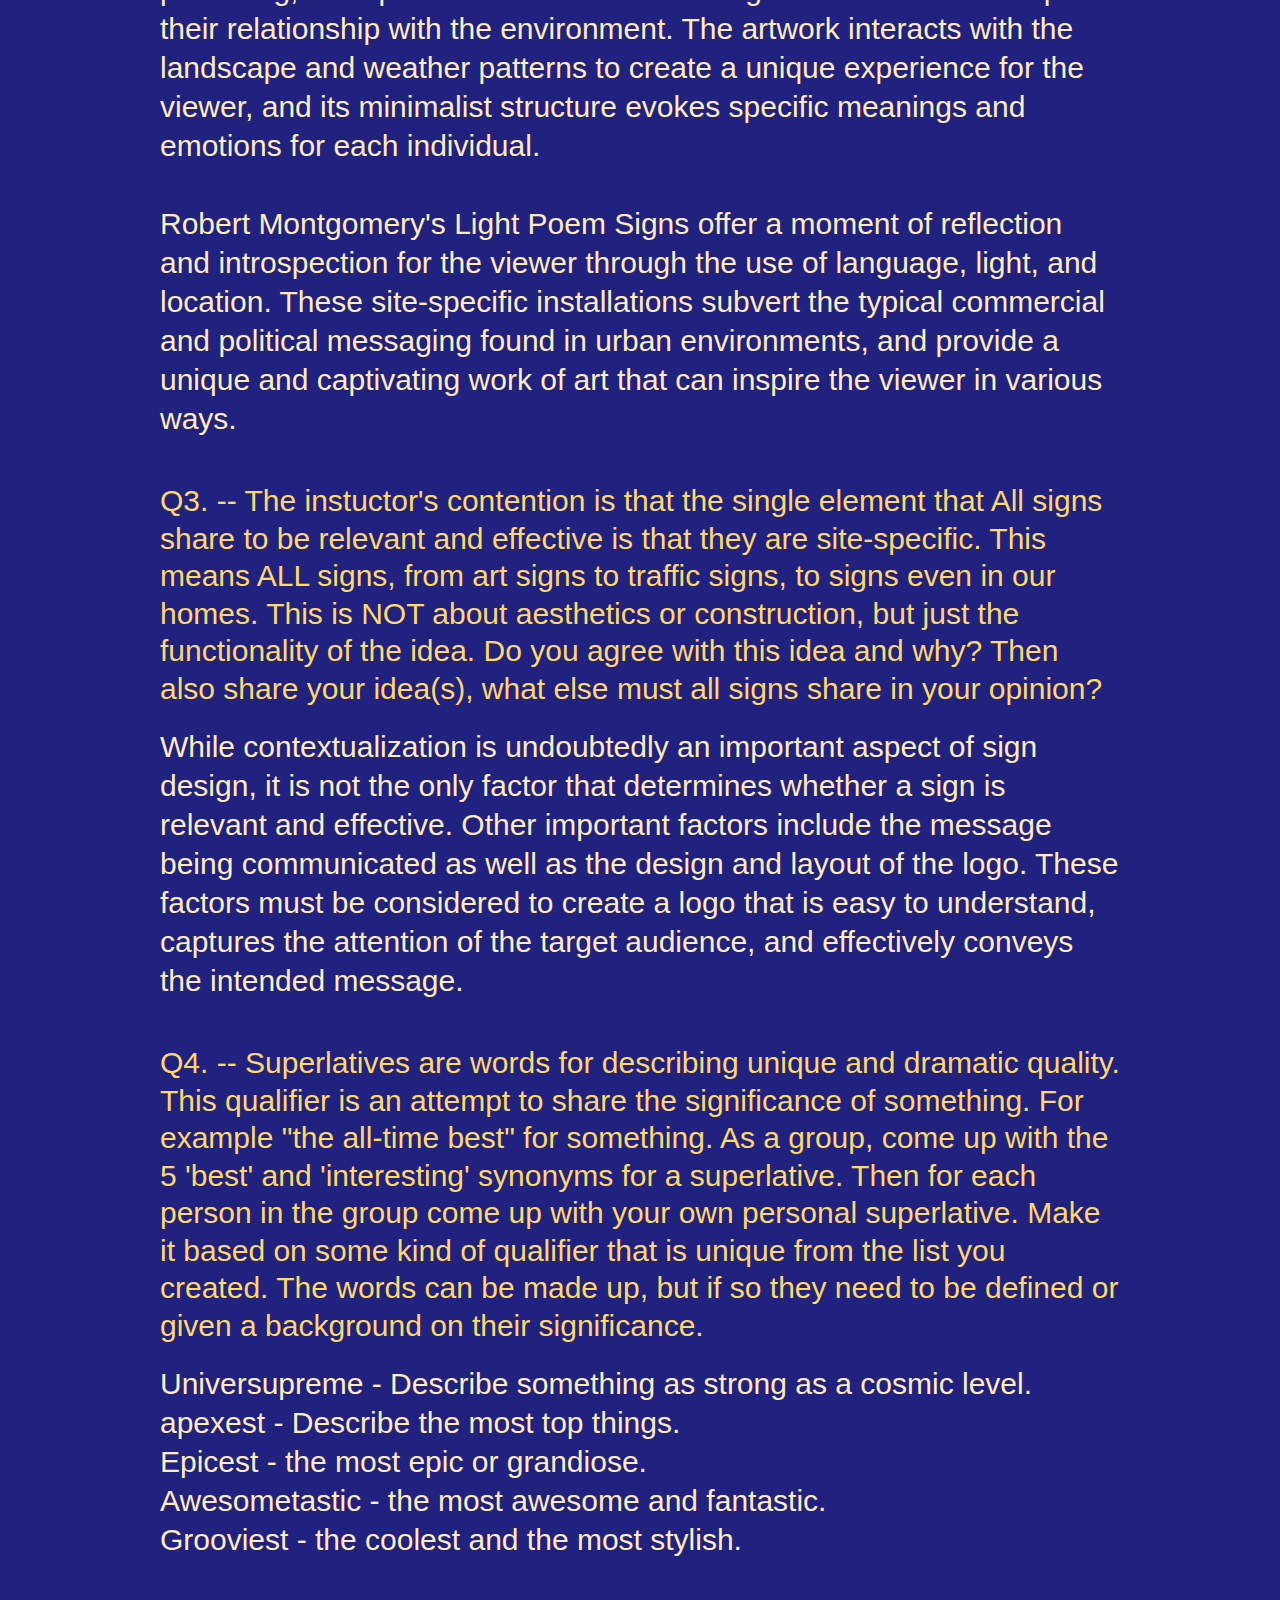
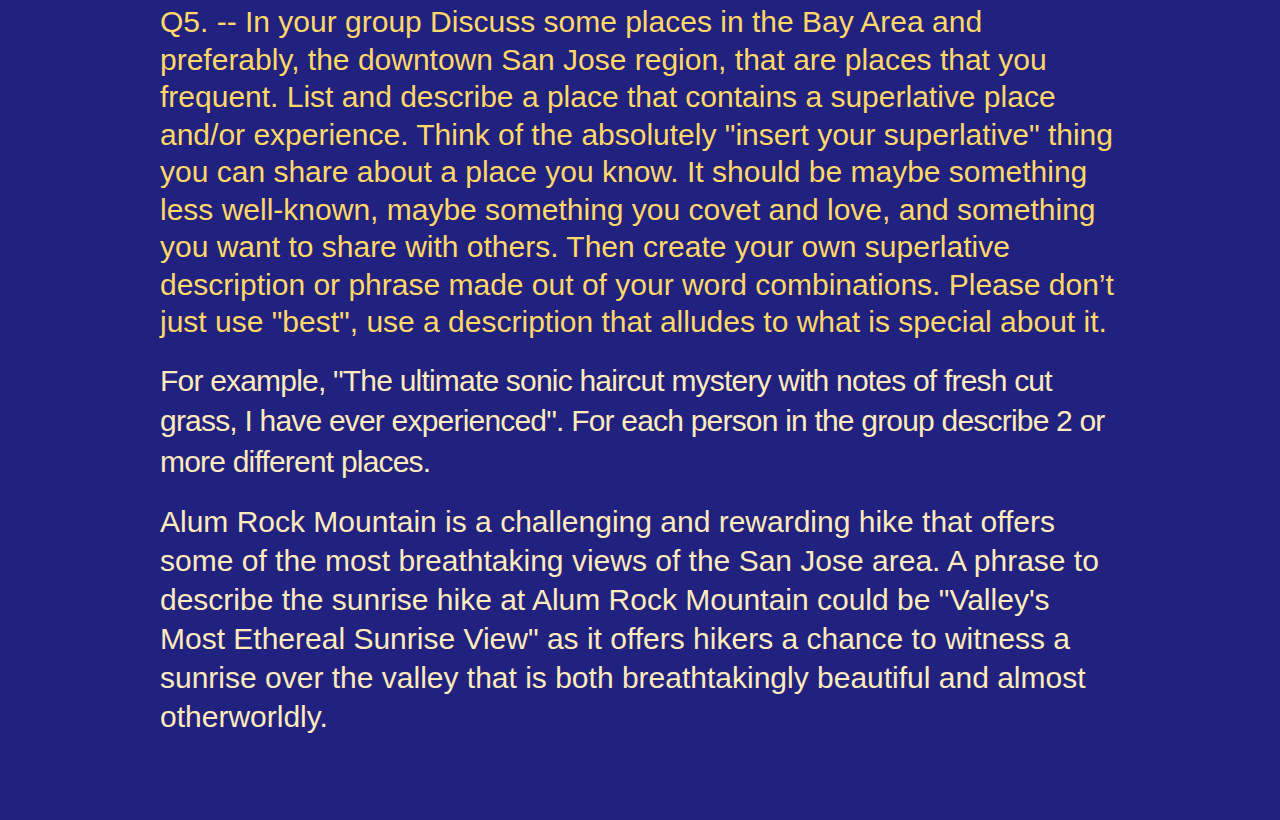
<file: p5.html>
<!DOCTYPE html>
<html lang="en">
<head>

  <!-- Basic Page Needs –––––––––––––––––––––––––––––––––––––––––– -->
  <meta charset="utf-8">
  <title>art103</title>
  <meta name="description" content="">
  <meta name="author" content="">

  <!-- Mobile Specific Metas ––––––––––––––––––––––––––––––––––––– -->
  <meta name="viewport" content="width=device-width, initial-scale=1">

  <!-- FONT ––––––––––––––––––––––––––––––––––––––––------–––––––– -->
  <link href="//fonts.googleapis.com/css?family=Raleway:400,300,600" rel="stylesheet" type="text/css">
  <link href="https://fonts.cdnfonts.com/css/turner-new-bold" rel="stylesheet">
  <link href="https://fonts.cdnfonts.com/css/garant-pro" rel="stylesheet">

  <!-- CSS & JS –––––––––––––––––––––––––––––––––––––––––––––––––– -->  
  <script type="text/javascript"  src="http://ajax.googleapis.com/ajax/libs/jquery/1.9.0/jquery.min.js"></script>                   <script type="text/javascript" src="css/overlaypopup.js"> </script>  
  <link rel="stylesheet" href="css/normalize.css">
  <link rel="stylesheet" href="css/skeleton.css">
  <link rel="stylesheet" href="css/overlaypopup.css" />
  <link rel="stylesheet" href="css/custom.css">

  <!-- Favicon –––––––––––––––––––––––––––––––––––––––––––––––––– -->
  <link rel="icon" type="image/png" href="images/favicon.png">

</head>
<body>

<!-- NAVIGATION AT the TOP is Here-->

<nav class="navbar">
      <div class="container nav_pad">  
        <ul>
         <li><a class="navbar-link" href="index.html">Main Page</a></li>
         <li><a class="navbar-link" href="p1.html"> Oblique Strategies</a></li>
         <li><a class="navbar-link" href="p2.html"> Fusion Modeling Exercise 1</a></li>
         <li><a class="navbar-link" href="p3.html"> Reading #1</a></li>
         <li><a class="navbar-link" href="p4.html"> Tessle</a></li>
        <li><a class="navbar-link" href="p5.html"> Reading #2</a></li>
        <li><a class="navbar-link" href="p6.html"> Superlative Sites</a></li>
        <li><a class="navbar-link" href="p7.html"> Fusion Modeling Exercise 2</a></li>
        </ul>
      </div>     
</nav>

  
       

  <!-- Primary Page Layout
  –––––––––––––––––––––––––––––––––––––––––––––––––– -->
  <div class="container">

  
   <div class="row section">
  <header id="header" class="twelve columns">
    <h1>Assignment 5 __  Reading #2  Site Specific Art</h1>
      

<h2>
Q1. -- Describe the differences between Site Specific artwork and the idea of Art Interventions.
</h2>
<h3>
Site specific artwork is made for a particular location or environment and often enhances or responds to its surroundings. On the other hand, art interventions are designed to challenge or subvert established norms and expectations by inserting art into public spaces, often in unexpected ways.
</h3>
<br>

<h2>
Q2. -- Choose 2 of the 4 artists shared and Answer the following for each artist.<br><br>
A. Take one or more of the artworks from the listed artists and please describe how a piece(s) functions as a site-specific work or an intervention. Please provide context and examples to explain your answer.</h2>
<h3>
 Walter De Maria's The Lightning Field is a site-specific artwork consisting of 400 stainless steel poles arranged in a grid over a mile-long field in New Mexico, which interacts with the surrounding landscape and weather patterns to create a unique experience for the viewer. It was intentionally created for that specific location. <br><br>
 Robert Montgomery's Light Poem Signs are artworks that function as both site-specific works and interventions, as they are intentionally placed in public spaces, interact with their surroundings, and subvert the typical commercial and political messaging found in urban environments through their poetic text and nighttime illumination.</h3> </h3>
<h2>
B. For the same piece(s), explain your interpretation of the work. What does it mean to you?
</h2>
<h3>
In my view, Walter De Maria's "The Lightning Field" is a thought-provoking, site-specific artwork that encourages viewers to contemplate their relationship with the environment. The artwork interacts with the landscape and weather patterns to create a unique experience for the viewer, and its minimalist structure evokes specific meanings and emotions for each individual. <br><br>
Robert Montgomery's Light Poem Signs offer a moment of reflection and introspection for the viewer through the use of language, light, and location. These site-specific installations subvert the typical commercial and political messaging found in urban environments, and provide a unique and captivating work of art that can inspire the viewer in various ways.</h3> </h3>

<br>

<h2>
Q3. -- The instuctor's contention is that the single element that All signs share to be relevant and effective is that they are site-specific. This means ALL signs, from art signs to traffic signs, to signs even in our homes. This is NOT about aesthetics or construction, but just the functionality of the idea. Do you agree with this idea and why? Then also share your idea(s), what else must all signs share in your opinion?

</h2>
<h3>
While contextualization is undoubtedly an important aspect of sign design, it is not the only factor that determines whether a sign is relevant and effective.
Other important factors include the message being communicated as well as the design and layout of the logo. These factors must be considered to create a logo that is easy to understand, captures the attention of the target audience, and effectively conveys the intended message. 
</h3>
<br>

<h2>
Q4. -- Superlatives are words for describing unique and dramatic quality. This qualifier is an attempt to share the significance of something. For example "the all-time best" for something. As a group, come up with the 5 'best' and 'interesting' synonyms for a superlative. Then for each person in the group come up with your own personal superlative. Make it based on some kind of qualifier that is unique from the list you created. The words can be made up, but if so they need to be defined or given a background on their significance.

</h2>
<h3>
Universupreme - Describe something as strong as a cosmic level.<br>
apexest - Describe the most top things.<br>
Epicest - the most epic or grandiose.<br>
Awesometastic - the most awesome and fantastic.<br>
Grooviest - the coolest and the most stylish.

</h3>
<br>

<h2>
Q5. -- In your group Discuss some places in the Bay Area and preferably, the downtown San Jose region, that are places that you frequent. List and describe a place that contains a superlative place and/or experience. Think of the absolutely "insert your superlative" thing you can share about a place you know. It should be maybe something less well-known, maybe something you covet and love, and something you want to share with others. Then create your own superlative description or phrase made out of your word combinations. Please don’t just use "best", use a description that alludes to what is special about it.
<h4>For example, "The ultimate sonic haircut mystery with notes of fresh cut grass, I have ever experienced".
For each person in the group describe 2 or more different places.</h4>

</h2>

<h3>
Alum Rock Mountain is a challenging and rewarding hike that offers some of the most breathtaking views of the San Jose area. A phrase to describe the sunrise hike at Alum Rock Mountain could be "Valley's Most Ethereal Sunrise View" as it offers hikers a chance to witness a sunrise over the valley that is both breathtakingly beautiful and almost otherworldly.
</h3>
<br>



    
  </header>
  </div>

     
<!-- NOTE!: For each row section make sure your column divs add up to 12. so 4+8, 6+6, 2+10, etc.-->



  
       

       
      
      


      
  

   
   
   <!-- end of MAIN container /////////////////-->
   
  </div>

    
	
	
	<!-- ///////START of Overlay and pops for videos ///////////////////////////////////////////////////////////////// -->
	
<div class="overlay-bg"> </div>
    
    <div class="overlay-content popup1">
    
    <!--   sketch content here///////////////// -->
  
    
    <button class="close-btn">X</button>
</div>
    
    <div class="overlay-content popup2">
    
	  <!-- sketch content here/////////////////-->
    
    <button class="close-btn">X</button>
</div>
    
</body>
</html>
</file>
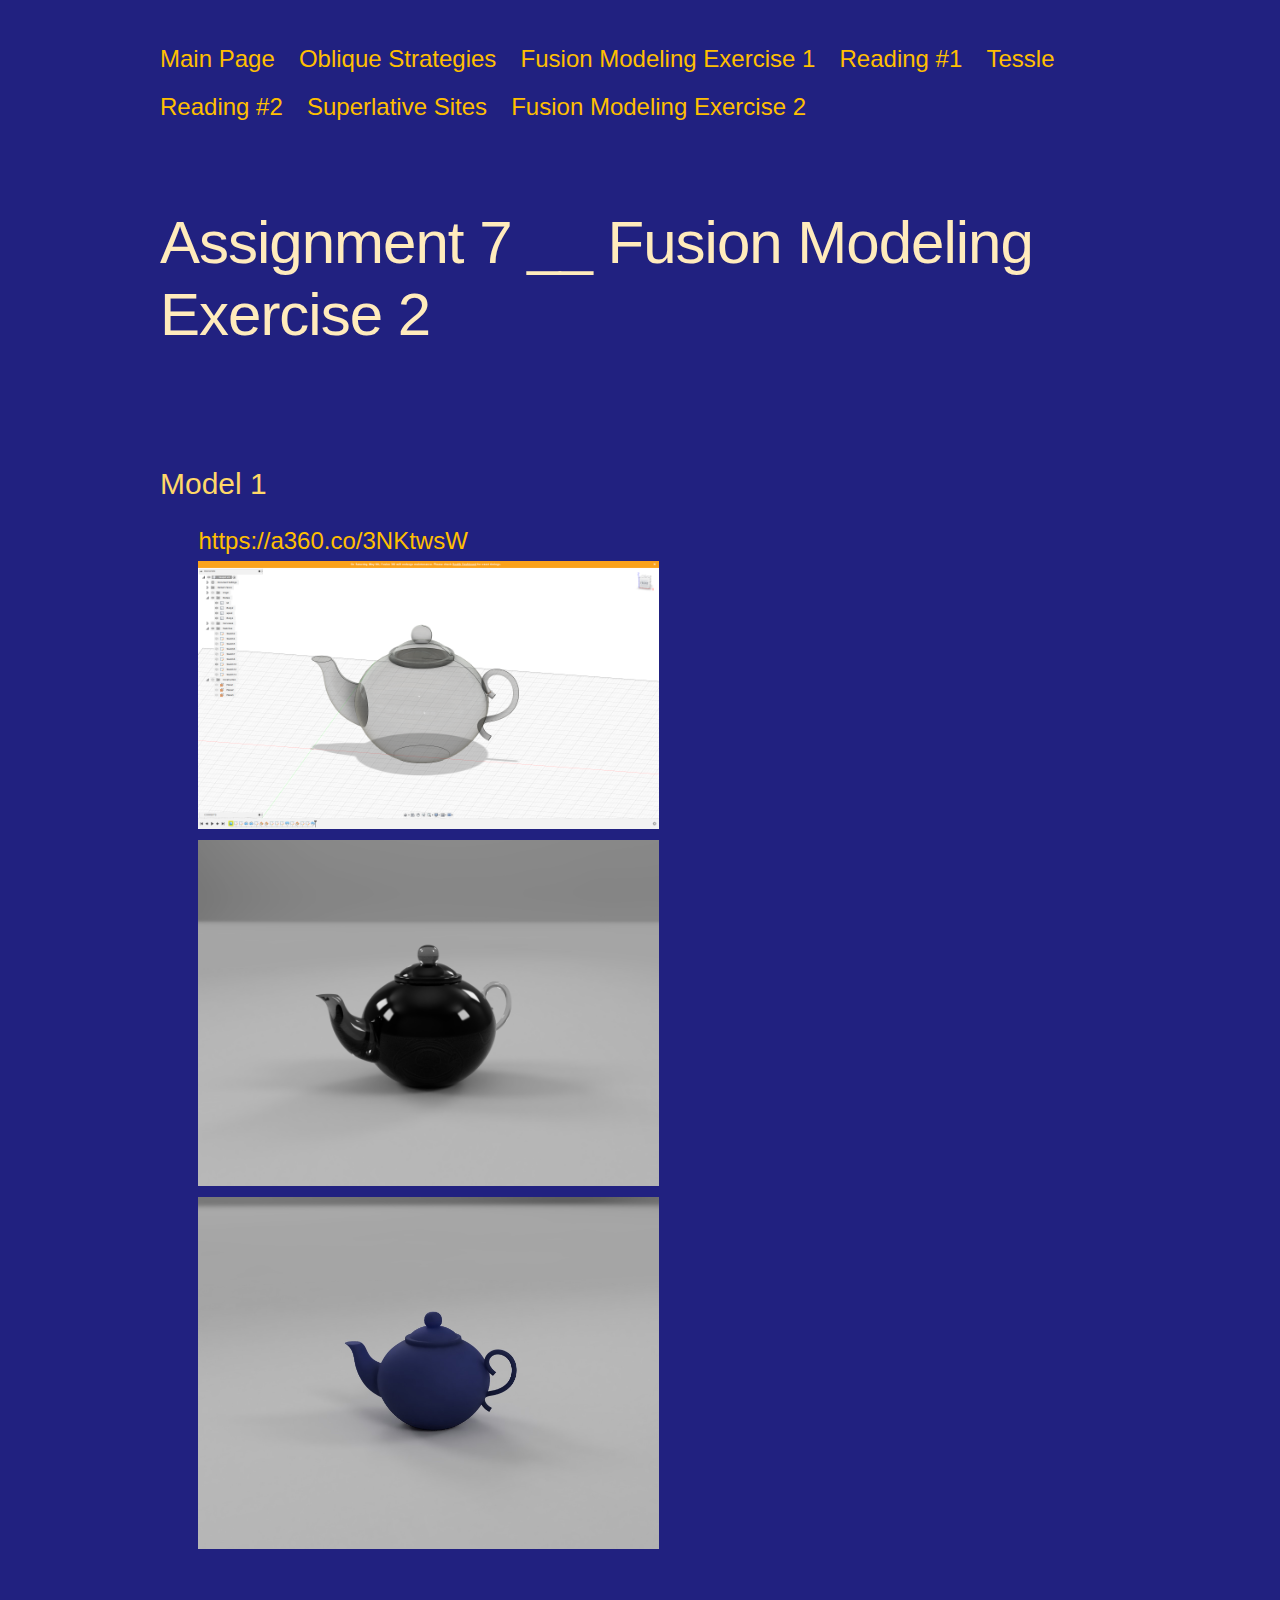
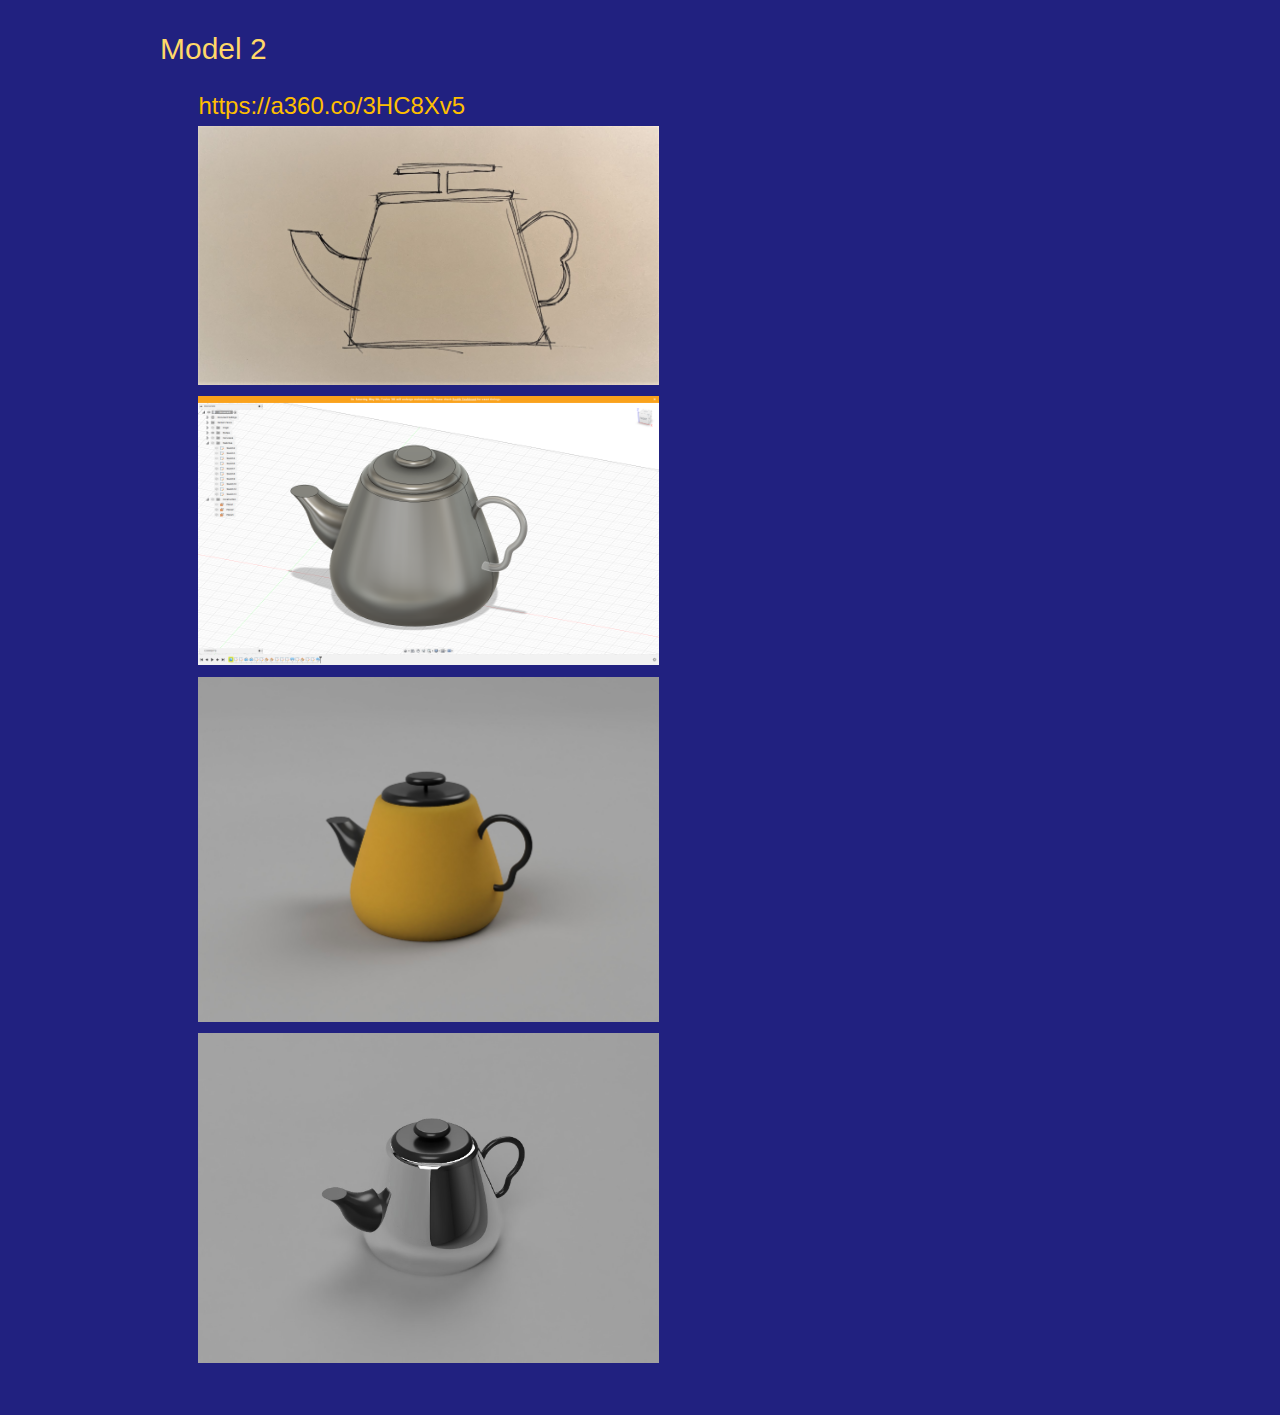
<file: p7.html>
<!DOCTYPE html>
<html lang="en">
<head>

  <!-- Basic Page Needs –––––––––––––––––––––––––––––––––––––––––– -->
  <meta charset="utf-8">
  <title>art103</title>
  <meta name="description" content="">
  <meta name="author" content="">

  <!-- Mobile Specific Metas ––––––––––––––––––––––––––––––––––––– -->
  <meta name="viewport" content="width=device-width, initial-scale=1">

  <!-- FONT ––––––––––––––––––––––––––––––––––––––––------–––––––– -->
  <link href="//fonts.googleapis.com/css?family=Raleway:400,300,600" rel="stylesheet" type="text/css">
  <link href="https://fonts.cdnfonts.com/css/turner-new-bold" rel="stylesheet">
  <link href="https://fonts.cdnfonts.com/css/garant-pro" rel="stylesheet">

  <!-- CSS & JS –––––––––––––––––––––––––––––––––––––––––––––––––– -->  
  <script type="text/javascript"  src="http://ajax.googleapis.com/ajax/libs/jquery/1.9.0/jquery.min.js"></script>                   <script type="text/javascript" src="css/overlaypopup.js"> </script>  
  <link rel="stylesheet" href="css/normalize.css">
  <link rel="stylesheet" href="css/skeleton.css">
  <link rel="stylesheet" href="css/overlaypopup.css" />
  <link rel="stylesheet" href="css/custom.css">

  <!-- Favicon –––––––––––––––––––––––––––––––––––––––––––––––––– -->
  <link rel="icon" type="image/png" href="images/favicon.png">

</head>
<body>

<!-- NAVIGATION AT the TOP is Here-->

<nav class="navbar">
      <div class="container nav_pad">  
        <ul>
         <li><a class="navbar-link" href="index.html">Main Page</a></li>
         <li><a class="navbar-link" href="p1.html"> Oblique Strategies</a></li>
         <li><a class="navbar-link" href="p2.html"> Fusion Modeling Exercise 1</a></li>
         <li><a class="navbar-link" href="p3.html"> Reading #1</a></li>
         <li><a class="navbar-link" href="p4.html"> Tessle</a></li>
         <li><a class="navbar-link" href="p5.html"> Reading #2</a></li>
         <li><a class="navbar-link" href="p6.html"> Superlative Sites</a></li>
         <li><a class="navbar-link" href="p7.html"> Fusion Modeling Exercise 2</a></li>
        </ul>
      </div>     
</nav>

  
       

  <!-- Primary Page Layout
  –––––––––––––––––––––––––––––––––––––––––––––––––– -->
  <div class="container">

  
   <div class="row section">
  <header id="header" class="twelve columns">
    <h1>Assignment 7 __ Fusion Modeling Exercise 2</h1>
      

<!-- <h2>
Artist Statement
</h2>
<h3>
I made 2 stamps through fusion. Unlike blender, the modeling software I learned before, fusion is a different experience in terms of interaction. Compared to blender, the products made on fusion are more detailed and need to provide accurate dimensional data. Because I was not familiar with the shortcut keys, I had some operation problems in making the seals. But they were all solved in the end. So far, no great difficulties have been encountered.

</h3> -->
<br>


    
  </header>
  </div>

     
<!-- NOTE!: For each row section make sure your column divs add up to 12. so 4+8, 6+6, 2+10, etc.-->


 <div class="row section">
      <h2>
Model 1

</h2>


       <div class="six columns">  
       <a href="https://a360.co/3NKtwsW">https://a360.co/3NKtwsW</a>  
       
       <a href="images/teapot01-01.png" > <img src="images/teapot01-01.png" class="u-full-width"/>   </a>
     

        
      </div>
      
     <div class="six columns">    
       
         <a href="images/teapot01-00.jpg" > <img src="images/teapot01-00.jpg" class="u-full-width"/>   </a>
        
      </div>
      <div class="six columns">    
       
         <a href="images/teapot01-02.jpg" > <img src="images/teapot01-02.jpg" class="u-full-width"/>   </a>
        
      </div>
      
       </div>

       
     
         <div class="row section">
                  <h2>Model 2
</h2>

      
       <div class="six columns">  
       <a href="https://a360.co/3HC8Xv5">https://a360.co/3HC8Xv5</a>  
        
       
         <a href="images/teapot02-03.jpg" > <img src="images/teapot02-03.jpg" class="u-full-width"/>   </a>
        
      
       <a href="images/teapot02-01.png" > <img src="images/teapot02-01.png" class="u-full-width"/>   </a>
     

        
      </div>
      
     <div class="six columns">    
       
         <a href="images/teapot02-00.jpg" > <img src="images/teapot02-00.jpg" class="u-full-width"/>   </a>
        
      </div>
      <div class="six columns">    
       
         <a href="images/teapot02-02.jpg" > <img src="images/teapot02-02.jpg" class="u-full-width"/>   </a>
        
      </div>
      
      
       </div>
     
   
   <!-- end of MAIN container /////////////////-->
   
  </div>

    
  
  
  <!-- ///////START of Overlay and pops for videos ///////////////////////////////////////////////////////////////// -->
  
<div class="overlay-bg"> </div>
    
    <div class="overlay-content popup1">
    
    <!--   sketch content here///////////////// -->
  
    
    <button class="close-btn">X</button>
</div>
    
    <div class="overlay-content popup2">
    
    <!-- sketch content here/////////////////-->
    
    <button class="close-btn">X</button>
</div>
    
</body>
</html>
</file>
<file: css/skeleton.css>
/*
* Skeleton V2.0.4
* Copyright 2014, Dave Gamache
* www.getskeleton.com
* Free to use under the MIT license.
* http://www.opensource.org/licenses/mit-license.php
* 12/29/2014
*/


/* Table of contents
––––––––––––––––––––––––––––––––––––––––––––––––––
- Grid
- Base Styles
- Typography
- Links
- Buttons
- Forms
- Lists
- Code
- Tables
- Spacing
- Utilities
- Clearing
- Media Queries
*/


/* Grid
–––––––––––––––––––––––––––––––––––––––––––––––––– */
.container {
  position: relative;
  width: 100%;
  max-width: 960px;
  margin: 0 auto;
  padding: 0 20px;
  box-sizing: border-box; }
.column,
.columns {
  width: 100%;
  float: left;
  box-sizing: border-box; }

/* For devices larger than 400px */
@media (min-width: 400px) {
  .container {
    width: 85%;
    padding: 0; }
}

/* For devices larger than 550px */
@media (min-width: 550px) {
  .container {
    width: 80%; }
  .column,
  .columns {
    margin-left: 4%; }
  .column:first-child,
  .columns:first-child {
    margin-left: 0; }

  .one.column,
  .one.columns                    { width: 4.66666666667%; }
  .two.columns                    { width: 13.3333333333%; }
  .three.columns                  { width: 22%;            }
  .four.columns                   { width: 30.6666666667%; }
  .five.columns                   { width: 39.3333333333%; }
  .six.columns                    { width: 48%;            }
  .seven.columns                  { width: 56.6666666667%; }
  .eight.columns                  { width: 65.3333333333%; }
  .nine.columns                   { width: 74.0%;          }
  .ten.columns                    { width: 82.6666666667%; }
  .eleven.columns                 { width: 91.3333333333%; }
  .twelve.columns                 { width: 100%; margin-left: 0; }

  .one-third.column               { width: 30.6666666667%; }
  .two-thirds.column              { width: 65.3333333333%; }

  .one-half.column                { width: 48%; }

  /* Offsets */
  .offset-by-one.column,
  .offset-by-one.columns          { margin-left: 8.66666666667%; }
  .offset-by-two.column,
  .offset-by-two.columns          { margin-left: 17.3333333333%; }
  .offset-by-three.column,
  .offset-by-three.columns        { margin-left: 26%;            }
  .offset-by-four.column,
  .offset-by-four.columns         { margin-left: 34.6666666667%; }
  .offset-by-five.column,
  .offset-by-five.columns         { margin-left: 43.3333333333%; }
  .offset-by-six.column,
  .offset-by-six.columns          { margin-left: 52%;            }
  .offset-by-seven.column,
  .offset-by-seven.columns        { margin-left: 60.6666666667%; }
  .offset-by-eight.column,
  .offset-by-eight.columns        { margin-left: 69.3333333333%; }
  .offset-by-nine.column,
  .offset-by-nine.columns         { margin-left: 78.0%;          }
  .offset-by-ten.column,
  .offset-by-ten.columns          { margin-left: 86.6666666667%; }
  .offset-by-eleven.column,
  .offset-by-eleven.columns       { margin-left: 95.3333333333%; }

  .offset-by-one-third.column,
  .offset-by-one-third.columns    { margin-left: 34.6666666667%; }
  .offset-by-two-thirds.column,
  .offset-by-two-thirds.columns   { margin-left: 69.3333333333%; }

  .offset-by-one-half.column,
  .offset-by-one-half.columns     { margin-left: 52%; }

}


/* Base Styles
–––––––––––––––––––––––––––––––––––––––––––––––––– */
/* NOTE
html is set to 62.5% so that all the REM measurements throughout Skeleton
are based on 10px sizing. So basically 1.5rem = 15px :) */
html {
  font-size: 62.5%; }
body {
  font-size: 1.5em; /* currently ems cause chrome bug misinterpreting rems on body element */
  line-height: 1.6;
  font-weight: 400;
  font-family: "Raleway", "HelveticaNeue", "Helvetica Neue", Helvetica, Arial, sans-serif;
  color: #222; }


/* Typography
–––––––––––––––––––––––––––––––––––––––––––––––––– */
h1, h2, h3, h4, h5, h6 {
  margin-top: 0;
  margin-bottom: 2rem;
  font-weight: 300; }
h1 { font-size: 4.0rem; line-height: 1.2;  letter-spacing: -.1rem;}
h2 { font-size: 3.6rem; line-height: 1.25; letter-spacing: 0rem; }
h3 { font-size: 3.0rem; line-height: 1.3;  letter-spacing: 0rem; }
h4 { font-size: 2.4rem; line-height: 1.35; letter-spacing: -.08rem; }
h5 { font-size: 1.8rem; line-height: 1.5;  letter-spacing: -.05rem; }
h6 { font-size: 1.5rem; line-height: 1.6;  letter-spacing: 0; }

/* Larger than phablet */
@media (min-width: 550px) {
  h1 { font-size: 6.0rem; }
  h2 { font-size: 3rem; }
  h3 { font-size: 3rem; }
  h4 { font-size: 3.0rem; }
  h5 { font-size: 4rem; }
  h6 { font-size: 1.5rem; }
}

p {
  margin-top: 0; }


/* Links
–––––––––––––––––––––––––––––––––––––––––––––––––– */
/*a {
  color: #1EAEDB; 
  text-decoration: none;
}
a:hover {
  color: #0FA0CE;
  text-decoration: none;
}*/


/* Buttons
–––––––––––––––––––––––––––––––––––––––––––––––––– */
.button,
button,
input[type="submit"],
input[type="reset"],
input[type="button"] {
  display: inline-block;
  height: 38px;
  padding: 0 30px;
  color: #555;
  text-align: center;
  font-size: 11px;
  font-weight: 600;
  line-height: 38px;
  letter-spacing: .1rem;
  text-transform: uppercase;
  text-decoration: none;
  white-space: nowrap;
  background-color: transparent;
  border-radius: 4px;
  border: 1px solid #bbb;
  cursor: pointer;
  box-sizing: border-box; }
.button:hover,
button:hover,
input[type="submit"]:hover,
input[type="reset"]:hover,
input[type="button"]:hover,
.button:focus,
button:focus,
input[type="submit"]:focus,
input[type="reset"]:focus,
input[type="button"]:focus {
  color: #333;
  border-color: #888;
  outline: 0; }
.button.button-primary,
button.button-primary,
input[type="submit"].button-primary,
input[type="reset"].button-primary,
input[type="button"].button-primary {
  color: #FFF;
  background-color: #33C3F0;
  border-color: #33C3F0; }
.button.button-primary:hover,
button.button-primary:hover,
input[type="submit"].button-primary:hover,
input[type="reset"].button-primary:hover,
input[type="button"].button-primary:hover,
.button.button-primary:focus,
button.button-primary:focus,
input[type="submit"].button-primary:focus,
input[type="reset"].button-primary:focus,
input[type="button"].button-primary:focus {
  color: #FFF;
  background-color: #1EAEDB;
  border-color: #1EAEDB; }


/* Forms
–––––––––––––––––––––––––––––––––––––––––––––––––– */
input[type="email"],
input[type="number"],
input[type="search"],
input[type="text"],
input[type="tel"],
input[type="url"],
input[type="password"],
textarea,
select {
  height: 38px;
  padding: 6px 10px; /* The 6px vertically centers text on FF, ignored by Webkit */
  background-color: #fff;
  border: 1px solid #D1D1D1;
  border-radius: 4px;
  box-shadow: none;
  box-sizing: border-box; }
/* Removes awkward default styles on some inputs for iOS */
input[type="email"],
input[type="number"],
input[type="search"],
input[type="text"],
input[type="tel"],
input[type="url"],
input[type="password"],
textarea {
  -webkit-appearance: none;
     -moz-appearance: none;
          appearance: none; }
textarea {
  min-height: 65px;
  padding-top: 6px;
  padding-bottom: 6px; }
input[type="email"]:focus,
input[type="number"]:focus,
input[type="search"]:focus,
input[type="text"]:focus,
input[type="tel"]:focus,
input[type="url"]:focus,
input[type="password"]:focus,
textarea:focus,
select:focus {
  border: 1px solid #33C3F0;
  outline: 0; }
label,
legend {
  display: block;
  margin-bottom: .5rem;
  font-weight: 600; }
fieldset {
  padding: 0;
  border-width: 0; }
input[type="checkbox"],
input[type="radio"] {
  display: inline; }
label > .label-body {
  display: inline-block;
  margin-left: .5rem;
  font-weight: normal; }


/* Lists
–––––––––––––––––––––––––––––––––––––––––––––––––– */
ul {
  list-style: circle inside; }
ol {
  list-style: decimal inside; }
ol, ul {
  padding-left: 0;
  margin-top: 0; }
ul ul,
ul ol,
ol ol,
ol ul {
  margin: 1.5rem 0 1.5rem 3rem;
  font-size: 90%; }
li {
  margin-bottom: 1rem; }


/* Code
–––––––––––––––––––––––––––––––––––––––––––––––––– */
code {
  padding: .2rem .5rem;
  margin: 0 .2rem;
  font-size: 90%;
  white-space: nowrap;
  background: #F1F1F1;
  border: 1px solid #E1E1E1;
  border-radius: 4px; }
pre > code {
  display: block;
  padding: 1rem 1.5rem;
  white-space: pre; }


/* Tables
–––––––––––––––––––––––––––––––––––––––––––––––––– */
th,
td {
  padding: 12px 15px;
  text-align: left;
  border-bottom: 1px solid #E1E1E1; }
th:first-child,
td:first-child {
  padding-left: 0; }
th:last-child,
td:last-child {
  padding-right: 0; }


/* Spacing
–––––––––––––––––––––––––––––––––––––––––––––––––– */
button,
.button {
  margin-bottom: 1rem; }
input,
textarea,
select,
fieldset {
  margin-bottom: 1.5rem; }
pre,
blockquote,
dl,
figure,
table,
p,
ul,
ol,
form {
  margin-bottom: 4rem; }


/* Utilities
–––––––––––––––––––––––––––––––––––––––––––––––––– */
.u-full-width {
  width: 100%;
  box-sizing: border-box; }
.u-max-full-width {
  max-width: 100%;
  box-sizing: border-box; }
.u-pull-right {
  float: right; }
.u-pull-left {
  float: left; }


/* Misc
–––––––––––––––––––––––––––––––––––––––––––––––––– */
hr {
  margin-top: 3rem;
  margin-bottom: 3.5rem;
  border-width: 0;
  border-top: 1px solid #E1E1E1; }


/* Clearing
–––––––––––––––––––––––––––––––––––––––––––––––––– */

/* Self Clearing Goodness */
.container:after,
.row:after,
.u-cf {
  content: "";
  display: table;
  clear: both; }


/* Media Queries
–––––––––––––––––––––––––––––––––––––––––––––––––– */
/*
Note: The best way to structure the use of media queries is to create the queries
near the relevant code. For example, if you wanted to change the styles for buttons
on small devices, paste the mobile query code up in the buttons section and style it
there.
*/


/* Larger than mobile */
@media (min-width: 400px) {}

/* Larger than phablet (also point when grid becomes active) */
@media (min-width: 550px) {}

/* Larger than tablet */
@media (min-width: 750px) {}

/* Larger than desktop */
@media (min-width: 1000px) {}

/* Larger than Desktop HD */
@media (min-width: 1200px) {}
</file>
<file: css/overlaypopup.css>
* {
	margin: 0;
	padding: 0;
	-moz-box-sizing: border-box; 
	-webkit-box-sizing: border-box; 
	box-sizing: border-box;
}

body {
	font-family: 'Helvetica Neue','Helvetica', Arial, sans-serif;
}

.main-content {
	height: 800px;
	width: 1000px;
	margin: 0 auto;
}

.overlay-bg {
	display: none;
	position: absolute;
	top: 0;
	left: 0;
	/* height:100%! important; */
	height: auto;
	width: 100%;
	cursor: pointer;
	z-index: 1000; /* high z-index */
	background: #000; /* fallback */
	background: rgba(0,0,0,0.75);
}
	.overlay-content {
		
		display: none;
		background: #111;
		padding: 2%;
		width: 60%;
		position: absolute;
		top: 15%;
		left: 20%;
		cursor: default;
		z-index: 10001;
		border-radius: 10px;
		box-shadow: 0 0 5px rgba(0,0,0,0.95);
	}

	.close-btn {
		color: rgb(220,220,220);
		cursor: pointer;
		position: absolute;
		top: -10px;
		right:-10px;
		width:20px;
		height:20px;		
		padding: 0%;
		background: #222; /* fallback */
		border-color: #222;
		border-radius: 7px;
		/* box-shadow: 0 0 4px rgba(0,0,0,0.3);  */
	}
	.close-btn:hover {
		background: #444;
	}

/* media query for most mobile devices */
@media only screen and (min-width: 0px) and (max-width: 480px){

	.overlay-content {
		width: 96%;
		margin: 0 2%;
		left: 0;
	}
}
</file>
<file: css/custom.css>
body {


color:#FFEBBC;
background-color: #212180;


}
.youtube-link {
  color: #fff;
  text-decoration: none;
}

.youtube-link:hover {
  color: #ff0;
  text-decoration: inherit;
}

.widecontainer {
  position: relative;
  width: 100%;
  max-width: 1500px;
  margin: 0 auto;
  padding: 0 20px;
  box-sizing: border-box; }

a {
 font-family: 'Garant Pro', sans-serif;
  color: #FFBF00; 
  text-decoration:none;
  font-size: x-large;
}

a:hover{
  color:#FFF2E8;
  text-shadow: 0px 4px 4px #00074F;
/*  text-decoration: underline;
  text-underline-offset: 2px;*/
  /*text-decoration: underline;*/
}


.nav_pad{
  padding-top:40px;
}
.section{
  padding-top: 30px;
  padding-bottom:40px;

}

.mid-section{
  padding-top: 120px;
  padding-bottom:40px;

}

.key {
  font-weight:bold;


}
.stripe {
 background-color: #ffffff;
}


ul.disc{
  list-style: disc;
  margin-left: 15px
}


.navbar ul li{
    list-style: none;
    display: inline-block;
    padding-right:20px;
}


.statement_text {
    color:#212180;
    background-color: #FFCD5B;
    padding: 8px;
    margin-top: 10px;
    border: 0px dashed black;
}
</file>
